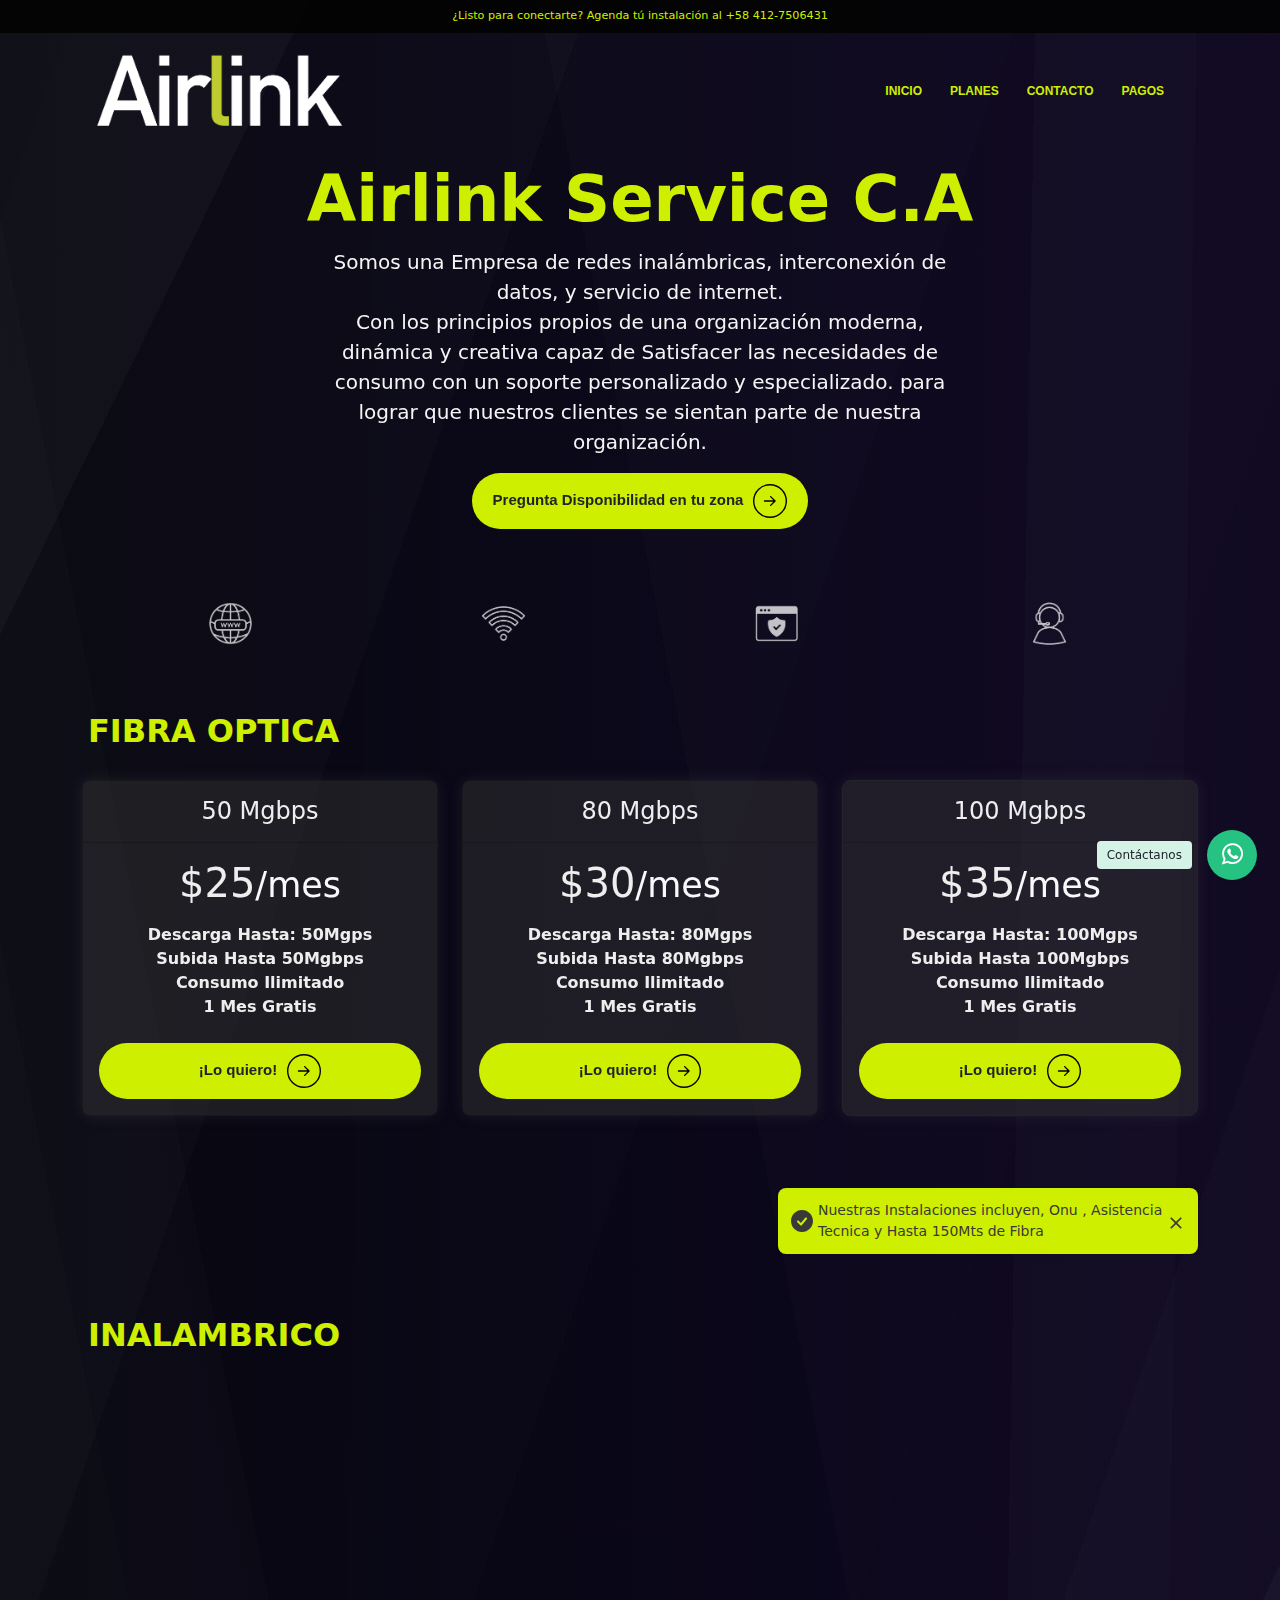
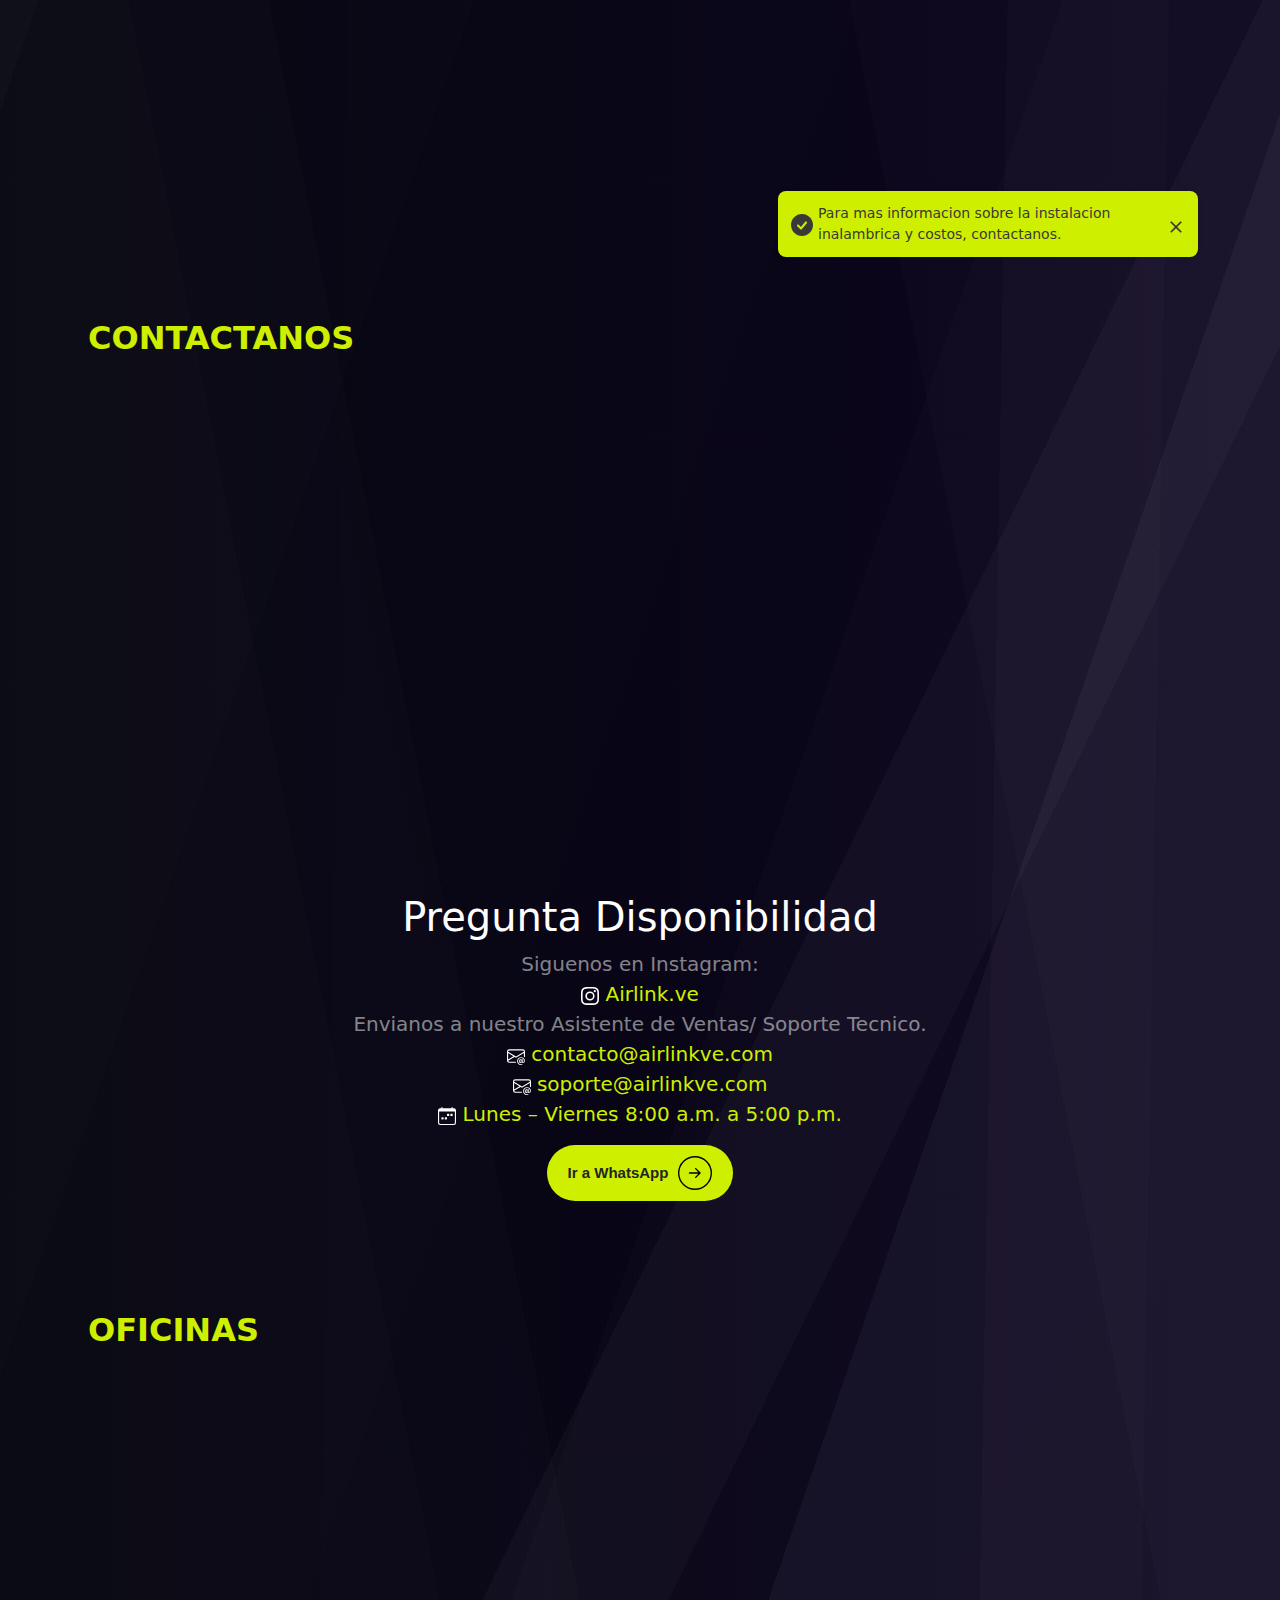
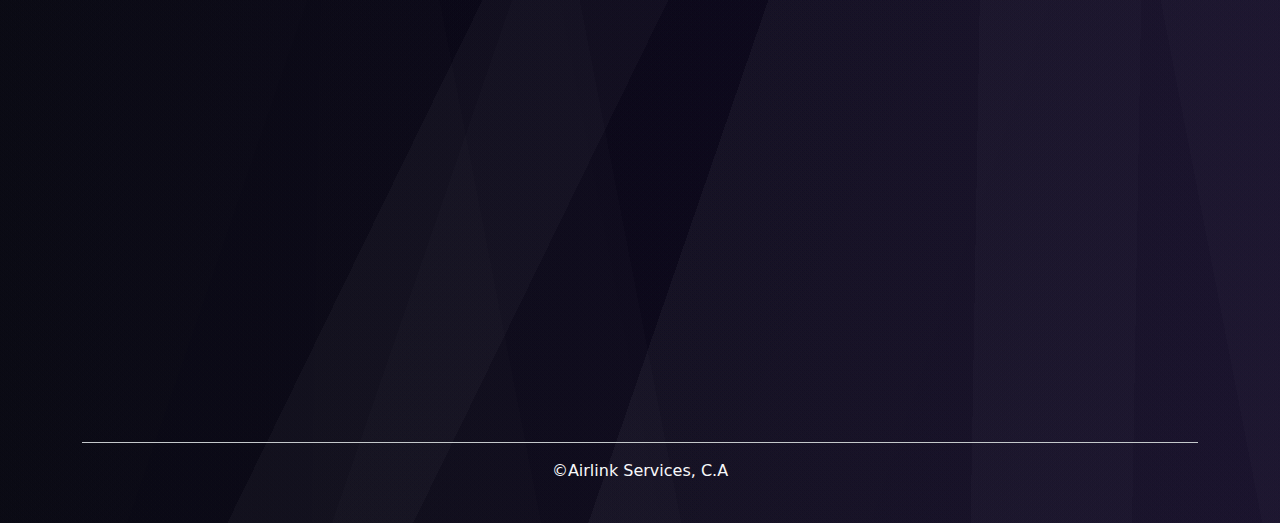
<file: index.html>
<!DOCTYPE html>
<html lang="en">

<head>
    <meta charset="UTF-8">
    <meta name="viewport" content="width=device-width, initial-scale=1.0">
    <meta name="description" content="Fibra Optica Internet Inalambrico">
    <title>Airlink</title>
    <!--BOOTSTRAP-->
    <link href="https://cdn.jsdelivr.net/npm/bootstrap@5.3.3/dist/css/bootstrap.min.css" rel="stylesheet"
        integrity="sha384-QWTKZyjpPEjISv5WaRU9OFeRpok6YctnYmDr5pNlyT2bRjXh0JMhjY6hW+ALEwIH" crossorigin="anonymous">
    <!--CSS-->
    <link rel="stylesheet" href="css/estilo.css">
    <!-- Style of the plugin -->
    <link rel="stylesheet" href="plugin/components/Font Awesome/css/font-awesome.min.css">
    <link rel="stylesheet" href="plugin/whatsapp-chat-support.css">
    <!--AOS-->
    <link href="https://unpkg.com/aos@2.3.1/dist/aos.css" rel="stylesheet">
    <!--Favicon-->
    <link rel="shortcut icon" href="img/286119413_617863543008624_6430083096178068679_n.jpg" type="image/x-icon">

</head>

<body>
    <!--Nav-->
    <nav>
        <div class=" divNav  mb-3   ">
            <span class="navbar-text textoNav mx-auto ">
                ¿Listo para conectarte? Agenda tú instalación al +58 412-7506431
            </span>

        </div>
    </nav>
    <div class="container  ">
        <div class=" bg-transparent  mx-auto ">
            <div class="  d-flex flex-column flex-md-row align-items-center pb-3 container bg-transparent ">
                <a href="#" class="d-flex align-items-center link-body-emphasis text-decoration-none ">
                    <img src="img/logo-a.png" alt="logotipo" class="logotipo ">

                </a>

                <nav class="d-inline-flex mt-2 mt-md-0 ms-md-auto   ">
                    <a class="me-3 py-2  text-decoration-none aNav  mx-auto " href="index.html"><button class="btnNav">
                            Inicio
                        </button></a>
                    <a class="me-3 py-2  text-decoration-none aNav  mx-auto " href="#planesF"><button class="btnNav">
                            Planes
                        </button></a>
                    <a class="me-3 py-2  text-decoration-none aNav  mx-auto " href="#contacto1"><button class="btnNav">
                            Contacto
                        </button></a>
                    <a class="me-3 py-2  text-decoration-none aNav  mx-auto " href="./pages/portalPagos.html"><button
                            class="btnNav">
                            Pagos
                        </button></a>

                </nav>

            </div>
        </div>
    </div>



    <!--Banner-->


    <div class="text-secondary px-4 py-1 text-center " data-aos="fade-right">
        <div class="py-3">
            <h1 class="display-5 fw-bold  lh-1 mb-3 tituloBanner text-center ">Airlink Service C.A </h1>
            <div class="col-lg-6 mx-auto">
                <p class="lead textoBanner">Somos una Empresa de redes inalámbricas, interconexión de datos,
                    y servicio de internet. <br>
                    Con los principios propios de una organización moderna, dinámica y creativa capaz de Satisfacer
                    las necesidades de consumo con un soporte personalizado y especializado. para lograr que
                    nuestros clientes se sientan parte de nuestra organización.</p>
                <div class="d-grid gap-2 d-sm-flex justify-content-sm-center">
                    <a href="https://wa.me/584127506431"><button
                            class="buttonCard w-100 btn btn-lg d-flex justify-content-center  ">
                            <span>Pregunta Disponibilidad en tu zona </span>
                            <svg width="34" height="34" viewBox="0 0 74 74" fill="none"
                                xmlns="http://www.w3.org/2000/svg">
                                <circle cx="37" cy="37" r="35.5" stroke="black" stroke-width="3"></circle>
                                <path
                                    d="M25 35.5C24.1716 35.5 23.5 36.1716 23.5 37C23.5 37.8284 24.1716 38.5 25 38.5V35.5ZM49.0607 38.0607C49.6464 37.4749 49.6464 36.5251 49.0607 35.9393L39.5147 26.3934C38.9289 25.8076 37.9792 25.8076 37.3934 26.3934C36.8076 26.9792 36.8076 27.9289 37.3934 28.5147L45.8787 37L37.3934 45.4853C36.8076 46.0711 36.8076 47.0208 37.3934 47.6066C37.9792 48.1924 38.9289 48.1924 39.5147 47.6066L49.0607 38.0607ZM25 38.5L48 38.5V35.5L25 35.5V38.5Z"
                                    fill="black"></path>
                            </svg>
                        </button> </a>
                </div>
            </div>
        </div>
    </div>



    <!--Main-->
    <div class=" container justify-content-center mt-5 mb-5 ">
        <div class="logo container opacity-75 mx-auto d-flex justify-content-center  ">
            <img class="logotipoF mx-auto  " src="img/ico/8.png" alt=" img flutee">
            <img class="logotipoF mx-auto " src="img/ico/9.png" alt=" img flutee">
            <img class="logotipoF mx-auto " src="img/ico/10.png" alt=" img flutee">
            <img class="logotipoF mx-auto " src="img/ico/11.png" alt=" img flutee">


        </div>
    </div>



    <!--Planes-->
    <div class="container d-flex justify-content-start  mt-5 mb-3 " id="planesF">
        <a class="me-3 py-2  text-decoration-none  " href="#"><button class="buttonPlanes">
                Fibra Optica
            </button></a>

    </div>

    <!--Planes Fibra -->

    <div class="container" data-aos="fade-up" data-aos-anchor-placement="top-bottom">
        <div class="row row-cols-1 row-cols-md-3 mb-3 text-center ">
            <div class="col">
                <div class="card mb-4 rounded-3  cardPlanes">
                    <div class="card-header py-3">
                        <h4 class="my-0 fw-normal">50 Mgbps </h4>
                    </div>
                    <div class="card-body">
                        <h1 class="card-title pricing-card-title">$25<small class="text-light fw-light">/mes</small>
                        </h1>
                        <ul class="list-unstyled mt-3 mb-4">
                            <li>Descarga Hasta: 50Mgps</li>
                            <li>Subida Hasta 50Mgbps</li>
                            <li>Consumo Ilimitado</li>
                            <li>1 Mes Gratis</li>
                        </ul>
                        <a href="https://wa.me/584127506431"><button
                                class="buttonCard w-100 btn btn-lg d-flex justify-content-center  ">
                                <span>¡Lo quiero! </span>
                                <svg width="34" height="34" viewBox="0 0 74 74" fill="none"
                                    xmlns="http://www.w3.org/2000/svg">
                                    <circle cx="37" cy="37" r="35.5" stroke="black" stroke-width="3"></circle>
                                    <path
                                        d="M25 35.5C24.1716 35.5 23.5 36.1716 23.5 37C23.5 37.8284 24.1716 38.5 25 38.5V35.5ZM49.0607 38.0607C49.6464 37.4749 49.6464 36.5251 49.0607 35.9393L39.5147 26.3934C38.9289 25.8076 37.9792 25.8076 37.3934 26.3934C36.8076 26.9792 36.8076 27.9289 37.3934 28.5147L45.8787 37L37.3934 45.4853C36.8076 46.0711 36.8076 47.0208 37.3934 47.6066C37.9792 48.1924 38.9289 48.1924 39.5147 47.6066L49.0607 38.0607ZM25 38.5L48 38.5V35.5L25 35.5V38.5Z"
                                        fill="black"></path>
                                </svg>
                            </button></a>
                    </div>
                </div>
            </div>
            <div class="col">
                <div class="card mb-4 rounded-3 cardPlanes">
                    <div class="card-header py-3">
                        <h4 class="my-0 fw-normal">80 Mgbps</h4>
                    </div>
                    <div class="card-body">
                        <h1 class="card-title pricing-card-title">$30<small class="text-light fw-light">/mes</small>
                        </h1>
                        <ul class="list-unstyled mt-3 mb-4">
                            <li>Descarga Hasta: 80Mgps</li>
                            <li>Subida Hasta 80Mgbps</li>
                            <li>Consumo Ilimitado</li>
                            <li>1 Mes Gratis</li>
                        </ul>
                        <a href="https://wa.me/584127506431"><button
                                class="buttonCard w-100 btn btn-lg d-flex justify-content-center  ">
                                <span>¡Lo quiero! </span>
                                <svg width="34" height="34" viewBox="0 0 74 74" fill="none"
                                    xmlns="http://www.w3.org/2000/svg">
                                    <circle cx="37" cy="37" r="35.5" stroke="black" stroke-width="3"></circle>
                                    <path
                                        d="M25 35.5C24.1716 35.5 23.5 36.1716 23.5 37C23.5 37.8284 24.1716 38.5 25 38.5V35.5ZM49.0607 38.0607C49.6464 37.4749 49.6464 36.5251 49.0607 35.9393L39.5147 26.3934C38.9289 25.8076 37.9792 25.8076 37.3934 26.3934C36.8076 26.9792 36.8076 27.9289 37.3934 28.5147L45.8787 37L37.3934 45.4853C36.8076 46.0711 36.8076 47.0208 37.3934 47.6066C37.9792 48.1924 38.9289 48.1924 39.5147 47.6066L49.0607 38.0607ZM25 38.5L48 38.5V35.5L25 35.5V38.5Z"
                                        fill="black"></path>
                                </svg>
                            </button></a>
                    </div>
                </div>
            </div>
            <div class="col">
                <div class="card mb-4 rounded-3 cardPlanes border-dark ">
                    <div class="card-header py-3   ">
                        <h4 class="my-0 fw-normal">100 Mgbps</h4>
                    </div>
                    <div class="card-body">
                        <h1 class="card-title pricing-card-title">$35<small class="text-light fw-light">/mes</small>
                        </h1>
                        <ul class="list-unstyled mt-3 mb-4">
                            <li>Descarga Hasta: 100Mgps</li>
                            <li>Subida Hasta 100Mgbps</li>
                            <li>Consumo Ilimitado</li>
                            <li>1 Mes Gratis</li>
                        </ul>
                        <a href="https://wa.me/584127506431"><button
                                class="buttonCard w-100 btn btn-lg d-flex justify-content-center  ">
                                <span>¡Lo quiero! </span>
                                <svg width="34" height="34" viewBox="0 0 74 74" fill="none"
                                    xmlns="http://www.w3.org/2000/svg">
                                    <circle cx="37" cy="37" r="35.5" stroke="black" stroke-width="3"></circle>
                                    <path
                                        d="M25 35.5C24.1716 35.5 23.5 36.1716 23.5 37C23.5 37.8284 24.1716 38.5 25 38.5V35.5ZM49.0607 38.0607C49.6464 37.4749 49.6464 36.5251 49.0607 35.9393L39.5147 26.3934C38.9289 25.8076 37.9792 25.8076 37.3934 26.3934C36.8076 26.9792 36.8076 27.9289 37.3934 28.5147L45.8787 37L37.3934 45.4853C36.8076 46.0711 36.8076 47.0208 37.3934 47.6066C37.9792 48.1924 38.9289 48.1924 39.5147 47.6066L49.0607 38.0607ZM25 38.5L48 38.5V35.5L25 35.5V38.5Z"
                                        fill="black"></path>
                                </svg>
                            </button></a>
                    </div>
                </div>
            </div>
        </div>

    </div>

    <div class=" container d-flex justify-content-end mt-5 mb-5">

        <div class="success" >
            <!-- data-aos="fade-left" -->
            <div class="success__icon">
                <svg xmlns="http://www.w3.org/2000/svg" width="24" viewBox="0 0 24 24" height="24" fill="none">
                    <path fill-rule="evenodd" fill="#393a37"
                        d="m12 1c-6.075 0-11 4.925-11 11s4.925 11 11 11 11-4.925 11-11-4.925-11-11-11zm4.768 9.14c.0878-.1004.1546-.21726.1966-.34383.0419-.12657.0581-.26026.0477-.39319-.0105-.13293-.0475-.26242-.1087-.38085-.0613-.11844-.1456-.22342-.2481-.30879-.1024-.08536-.2209-.14938-.3484-.18828s-.2616-.0519-.3942-.03823c-.1327.01366-.2612.05372-.3782.1178-.1169.06409-.2198.15091-.3027.25537l-4.3 5.159-2.225-2.226c-.1886-.1822-.4412-.283-.7034-.2807s-.51301.1075-.69842.2929-.29058.4362-.29285.6984c-.00228.2622.09851.5148.28067.7034l3 3c.0983.0982.2159.1748.3454.2251.1295.0502.2681.0729.4069.0665.1387-.0063.2747-.0414.3991-.1032.1244-.0617.2347-.1487.3236-.2554z"
                        clip-rule="evenodd"></path>
                </svg>
            </div>
            <div class="success__title">Nuestras Instalaciones incluyen, Onu , Asistencia Tecnica y Hasta 150Mts de
                Fibra </div>
            <div class="success__close"><svg xmlns="http://www.w3.org/2000/svg" width="20" viewBox="0 0 20 20"
                    height="20">
                    <path fill="#393a37"
                        d="m15.8333 5.34166-1.175-1.175-4.6583 4.65834-4.65833-4.65834-1.175 1.175 4.65833 4.65834-4.65833 4.6583 1.175 1.175 4.65833-4.6583 4.6583 4.6583 1.175-1.175-4.6583-4.6583z">
                    </path>
                </svg></div>
        </div>

    </div>

    <!--Planes-->
    <div class=" container d-flex justify-content-start mt-5 mb-3" id="planesI">
        <a class="me-3 py-2  text-decoration-none  " href="#"><button class="buttonPlanes">
                Inalambrico
            </button></a>
    </div>

    <!--Planes inalambrico -->

    <div class="container" data-aos="fade-up" data-aos-anchor-placement="top-bottom">
        <div class="row row-cols-1 row-cols-md-3 mb-3 text-center ">
            <div class="col">
                <div class="card mb-4 rounded-3  cardPlanes">
                    <div class="card-header py-3">
                        <h4 class="my-0 fw-normal">5 Mgbps </h4>
                    </div>
                    <div class="card-body">
                        <h1 class="card-title pricing-card-title">$20<small class="text-light fw-light">/mes</small>
                        </h1>
                        <ul class="list-unstyled mt-3 mb-4">
                            <li>Descarga Hasta: 5Mgps</li>
                            <li>Subida Hasta 5Mgbps</li>
                            <li>Consumo Ilimitado</li>
                            <li>Antena Ubiquiti Litebeam AC</li>
                        </ul>
                        <a href="https://wa.me/584127506431"><button
                                class="buttonCard w-100 btn btn-lg d-flex justify-content-center  ">
                                <span>¡Lo quiero! </span>
                                <svg width="34" height="34" viewBox="0 0 74 74" fill="none"
                                    xmlns="http://www.w3.org/2000/svg">
                                    <circle cx="37" cy="37" r="35.5" stroke="black" stroke-width="3"></circle>
                                    <path
                                        d="M25 35.5C24.1716 35.5 23.5 36.1716 23.5 37C23.5 37.8284 24.1716 38.5 25 38.5V35.5ZM49.0607 38.0607C49.6464 37.4749 49.6464 36.5251 49.0607 35.9393L39.5147 26.3934C38.9289 25.8076 37.9792 25.8076 37.3934 26.3934C36.8076 26.9792 36.8076 27.9289 37.3934 28.5147L45.8787 37L37.3934 45.4853C36.8076 46.0711 36.8076 47.0208 37.3934 47.6066C37.9792 48.1924 38.9289 48.1924 39.5147 47.6066L49.0607 38.0607ZM25 38.5L48 38.5V35.5L25 35.5V38.5Z"
                                        fill="black"></path>
                                </svg>
                            </button></a>
                    </div>
                </div>
            </div>
            <div class="col">
                <div class="card mb-4 rounded-3 cardPlanes">
                    <div class="card-header py-3">
                        <h4 class="my-0 fw-normal">7 Mgbps</h4>
                    </div>
                    <div class="card-body">
                        <h1 class="card-title pricing-card-title">$25<small class="text-light fw-light">/mes</small>
                        </h1>
                        <ul class="list-unstyled mt-3 mb-4">
                            <li>Descarga Hasta: 7Mgps</li>
                            <li>Subida Hasta 7Mgbps</li>
                            <li>Consumo Ilimitado</li>
                            <li>Antena Ubiquiti Litebeam AC</li>
                        </ul>
                        <a href="https://wa.me/584127506431"><button
                                class="buttonCard w-100 btn btn-lg d-flex justify-content-center  ">
                                <span>¡Lo quiero! </span>
                                <svg width="34" height="34" viewBox="0 0 74 74" fill="none"
                                    xmlns="http://www.w3.org/2000/svg">
                                    <circle cx="37" cy="37" r="35.5" stroke="black" stroke-width="3"></circle>
                                    <path
                                        d="M25 35.5C24.1716 35.5 23.5 36.1716 23.5 37C23.5 37.8284 24.1716 38.5 25 38.5V35.5ZM49.0607 38.0607C49.6464 37.4749 49.6464 36.5251 49.0607 35.9393L39.5147 26.3934C38.9289 25.8076 37.9792 25.8076 37.3934 26.3934C36.8076 26.9792 36.8076 27.9289 37.3934 28.5147L45.8787 37L37.3934 45.4853C36.8076 46.0711 36.8076 47.0208 37.3934 47.6066C37.9792 48.1924 38.9289 48.1924 39.5147 47.6066L49.0607 38.0607ZM25 38.5L48 38.5V35.5L25 35.5V38.5Z"
                                        fill="black"></path>
                                </svg>
                            </button></a>
                    </div>
                </div>
            </div>
            <div class="col">
                <div class="card mb-4 rounded-3 cardPlanes border-dark ">
                    <div class="card-header py-3    ">
                        <h4 class="my-0 fw-normal">10 Mgbps</h4>
                    </div>
                    <div class="card-body">
                        <h1 class="card-title pricing-card-title">$35<small class="text-light fw-light">/mes</small>
                        </h1>
                        <ul class="list-unstyled mt-3 mb-4">
                            <li>Descarga Hasta: 10Mgps</li>
                            <li>Subida Hasta 10Mgbps</li>
                            <li>Consumo Ilimitado</li>
                            <li>Antena Ubiquiti Litebeam AC</li>
                        </ul>
                        <a href="https://wa.me/584127506431"><button
                                class="buttonCard w-100 btn btn-lg d-flex justify-content-center  ">
                                <span>¡Lo quiero! </span>
                                <svg width="34" height="34" viewBox="0 0 74 74" fill="none"
                                    xmlns="http://www.w3.org/2000/svg">
                                    <circle cx="37" cy="37" r="35.5" stroke="black" stroke-width="3"></circle>
                                    <path
                                        d="M25 35.5C24.1716 35.5 23.5 36.1716 23.5 37C23.5 37.8284 24.1716 38.5 25 38.5V35.5ZM49.0607 38.0607C49.6464 37.4749 49.6464 36.5251 49.0607 35.9393L39.5147 26.3934C38.9289 25.8076 37.9792 25.8076 37.3934 26.3934C36.8076 26.9792 36.8076 27.9289 37.3934 28.5147L45.8787 37L37.3934 45.4853C36.8076 46.0711 36.8076 47.0208 37.3934 47.6066C37.9792 48.1924 38.9289 48.1924 39.5147 47.6066L49.0607 38.0607ZM25 38.5L48 38.5V35.5L25 35.5V38.5Z"
                                        fill="black"></path>
                                </svg>
                            </button></a>
                    </div>
                </div>
            </div>
        </div>

    </div>

    <!--Informacion -->
    <div class=" container d-flex justify-content-end mt-5 mb-5">
        <div class="success" > 
            <!-- data-aos="fade-left" -->
            <div class="success__icon">
                <svg xmlns="http://www.w3.org/2000/svg" width="24" viewBox="0 0 24 24" height="24" fill="none">
                    <path fill-rule="evenodd" fill="#393a37"
                        d="m12 1c-6.075 0-11 4.925-11 11s4.925 11 11 11 11-4.925 11-11-4.925-11-11-11zm4.768 9.14c.0878-.1004.1546-.21726.1966-.34383.0419-.12657.0581-.26026.0477-.39319-.0105-.13293-.0475-.26242-.1087-.38085-.0613-.11844-.1456-.22342-.2481-.30879-.1024-.08536-.2209-.14938-.3484-.18828s-.2616-.0519-.3942-.03823c-.1327.01366-.2612.05372-.3782.1178-.1169.06409-.2198.15091-.3027.25537l-4.3 5.159-2.225-2.226c-.1886-.1822-.4412-.283-.7034-.2807s-.51301.1075-.69842.2929-.29058.4362-.29285.6984c-.00228.2622.09851.5148.28067.7034l3 3c.0983.0982.2159.1748.3454.2251.1295.0502.2681.0729.4069.0665.1387-.0063.2747-.0414.3991-.1032.1244-.0617.2347-.1487.3236-.2554z"
                        clip-rule="evenodd"></path>
                </svg>
            </div>
            <div class="success__title">Para mas informacion sobre la instalacion inalambrica y costos, contactanos.
            </div>
            <div class="success__close"><svg xmlns="http://www.w3.org/2000/svg" width="20" viewBox="0 0 20 20"
                    height="20">
                    <path fill="#393a37"
                        d="m15.8333 5.34166-1.175-1.175-4.6583 4.65834-4.65833-4.65834-1.175 1.175 4.65833 4.65834-4.65833 4.6583 1.175 1.175 4.65833-4.6583 4.6583 4.6583 1.175-1.175-4.6583-4.6583z">
                    </path>
                </svg></div>
        </div>

    </div>

    <!-- Contacto-->
    <div class="container d-flex justify-content-start  mt-5 mb-3" id="contacto1">
        <a class="me-3 py-2  text-decoration-none  " href="#"><button class="buttonPlanes">
                Contactanos
            </button></a>
    </div>

    <div class="my-5 ">
        <div class=" text-center bg-body-dark rounded-3 ">
            <img src="img/Diseño sin título (22).png" alt="Contacto" class="container-fluid mx-auto iphoneContact"
                data-aos="flip-left">
            <h1 class="text-white mt-5">Pregunta Disponibilidad</h1>
            <p class="col-lg-8 mx-auto fs-5 text-white-50 ">
                Siguenos en Instagram: <br> <em> <a class="textIg"
                        href="https://www.instagram.com/airlink.ve/?fbclid=IwAR01VrWkabzI-27KF6-1I7_ofEx8kK4BQf2yMdeEwH6U9a6UYntyiYRU1xs"><svg
                            viewBox="0 0 16 16" class="bi bi-instagram" fill="currentColor" height="18" width="18"
                            xmlns="http://www.w3.org/2000/svg" style="color: white">
                            <path fill="white"
                                d="M8 0C5.829 0 5.556.01 4.703.048 3.85.088 3.269.222 2.76.42a3.917 3.917 0 0 0-1.417.923A3.927 3.927 0 0 0 .42 2.76C.222 3.268.087 3.85.048 4.7.01 5.555 0 5.827 0 8.001c0 2.172.01 2.444.048 3.297.04.852.174 1.433.372 1.942.205.526.478.972.923 1.417.444.445.89.719 1.416.923.51.198 1.09.333 1.942.372C5.555 15.99 5.827 16 8 16s2.444-.01 3.298-.048c.851-.04 1.434-.174 1.943-.372a3.916 3.916 0 0 0 1.416-.923c.445-.445.718-.891.923-1.417.197-.509.332-1.09.372-1.942C15.99 10.445 16 10.173 16 8s-.01-2.445-.048-3.299c-.04-.851-.175-1.433-.372-1.941a3.926 3.926 0 0 0-.923-1.417A3.911 3.911 0 0 0 13.24.42c-.51-.198-1.092-.333-1.943-.372C10.443.01 10.172 0 7.998 0h.003zm-.717 1.442h.718c2.136 0 2.389.007 3.232.046.78.035 1.204.166 1.486.275.373.145.64.319.92.599.28.28.453.546.598.92.11.281.24.705.275 1.485.039.843.047 1.096.047 3.231s-.008 2.389-.047 3.232c-.035.78-.166 1.203-.275 1.485a2.47 2.47 0 0 1-.599.919c-.28.28-.546.453-.92.598-.28.11-.704.24-1.485.276-.843.038-1.096.047-3.232.047s-2.39-.009-3.233-.047c-.78-.036-1.203-.166-1.485-.276a2.478 2.478 0 0 1-.92-.598 2.48 2.48 0 0 1-.6-.92c-.109-.281-.24-.705-.275-1.485-.038-.843-.046-1.096-.046-3.233 0-2.136.008-2.388.046-3.231.036-.78.166-1.204.276-1.486.145-.373.319-.64.599-.92.28-.28.546-.453.92-.598.282-.11.705-.24 1.485-.276.738-.034 1.024-.044 2.515-.045v.002zm4.988 1.328a.96.96 0 1 0 0 1.92.96.96 0 0 0 0-1.92zm-4.27 1.122a4.109 4.109 0 1 0 0 8.217 4.109 4.109 0 0 0 0-8.217zm0 1.441a2.667 2.667 0 1 1 0 5.334 2.667 2.667 0 0 1 0-5.334z">
                            </path>
                        </svg> Airlink.ve </a> </em> <br>
                Envianos a nuestro Asistente de Ventas/ Soporte Tecnico. <br> <svg xmlns="http://www.w3.org/2000/svg"
                    width="18" height="18" fill="currentColor" style="color: white" class="bi bi-envelope-at"
                    viewBox="0 0 16 16">
                    <path
                        d="M2 2a2 2 0 0 0-2 2v8.01A2 2 0 0 0 2 14h5.5a.5.5 0 0 0 0-1H2a1 1 0 0 1-.966-.741l5.64-3.471L8 9.583l7-4.2V8.5a.5.5 0 0 0 1 0V4a2 2 0 0 0-2-2zm3.708 6.208L1 11.105V5.383zM1 4.217V4a1 1 0 0 1 1-1h12a1 1 0 0 1 1 1v.217l-7 4.2z" />
                    <path
                        d="M14.247 14.269c1.01 0 1.587-.857 1.587-2.025v-.21C15.834 10.43 14.64 9 12.52 9h-.035C10.42 9 9 10.36 9 12.432v.214C9 14.82 10.438 16 12.358 16h.044c.594 0 1.018-.074 1.237-.175v-.73c-.245.11-.673.18-1.18.18h-.044c-1.334 0-2.571-.788-2.571-2.655v-.157c0-1.657 1.058-2.724 2.64-2.724h.04c1.535 0 2.484 1.05 2.484 2.326v.118c0 .975-.324 1.39-.639 1.39-.232 0-.41-.148-.41-.42v-2.19h-.906v.569h-.03c-.084-.298-.368-.63-.954-.63-.778 0-1.259.555-1.259 1.4v.528c0 .892.49 1.434 1.26 1.434.471 0 .896-.227 1.014-.643h.043c.118.42.617.648 1.12.648m-2.453-1.588v-.227c0-.546.227-.791.573-.791.297 0 .572.192.572.708v.367c0 .573-.253.744-.564.744-.354 0-.581-.215-.581-.8Z" />
                </svg> <a class="textIg" href="mailto:contacto@airlinkve.com?Subject=Interesado%20en%20saber%20mas%20sobre%20los%20planes%20y%20la%20disponibilidad%20en%20mi%20zona">
                    contacto@airlinkve.com</a> <br> <svg xmlns="http://www.w3.org/2000/svg"
                    width="18" height="18" fill="currentColor" style="color: white" class="bi bi-envelope-at"
                    viewBox="0 0 16 16">
                    <path
                        d="M2 2a2 2 0 0 0-2 2v8.01A2 2 0 0 0 2 14h5.5a.5.5 0 0 0 0-1H2a1 1 0 0 1-.966-.741l5.64-3.471L8 9.583l7-4.2V8.5a.5.5 0 0 0 1 0V4a2 2 0 0 0-2-2zm3.708 6.208L1 11.105V5.383zM1 4.217V4a1 1 0 0 1 1-1h12a1 1 0 0 1 1 1v.217l-7 4.2z" />
                    <path
                        d="M14.247 14.269c1.01 0 1.587-.857 1.587-2.025v-.21C15.834 10.43 14.64 9 12.52 9h-.035C10.42 9 9 10.36 9 12.432v.214C9 14.82 10.438 16 12.358 16h.044c.594 0 1.018-.074 1.237-.175v-.73c-.245.11-.673.18-1.18.18h-.044c-1.334 0-2.571-.788-2.571-2.655v-.157c0-1.657 1.058-2.724 2.64-2.724h.04c1.535 0 2.484 1.05 2.484 2.326v.118c0 .975-.324 1.39-.639 1.39-.232 0-.41-.148-.41-.42v-2.19h-.906v.569h-.03c-.084-.298-.368-.63-.954-.63-.778 0-1.259.555-1.259 1.4v.528c0 .892.49 1.434 1.26 1.434.471 0 .896-.227 1.014-.643h.043c.118.42.617.648 1.12.648m-2.453-1.588v-.227c0-.546.227-.791.573-.791.297 0 .572.192.572.708v.367c0 .573-.253.744-.564.744-.354 0-.581-.215-.581-.8Z" />
                </svg> <a class="textIg" href="mailto:soporte@airlinkve.com?Subject=Buenas%20quisiera%20hacer%20un%20reporte">
                    soporte@airlinkve.com</a> <br> <svg xmlns="http://www.w3.org/2000/svg" width="18" height="18"
                    fill="currentColor" style="color: white"  class="bi bi-calendar-week" viewBox="0 0 16 16">
                    <path
                        d="M11 6.5a.5.5 0 0 1 .5-.5h1a.5.5 0 0 1 .5.5v1a.5.5 0 0 1-.5.5h-1a.5.5 0 0 1-.5-.5zm-3 0a.5.5 0 0 1 .5-.5h1a.5.5 0 0 1 .5.5v1a.5.5 0 0 1-.5.5h-1a.5.5 0 0 1-.5-.5zm-5 3a.5.5 0 0 1 .5-.5h1a.5.5 0 0 1 .5.5v1a.5.5 0 0 1-.5.5h-1a.5.5 0 0 1-.5-.5zm3 0a.5.5 0 0 1 .5-.5h1a.5.5 0 0 1 .5.5v1a.5.5 0 0 1-.5.5h-1a.5.5 0 0 1-.5-.5z" />
                    <path
                        d="M3.5 0a.5.5 0 0 1 .5.5V1h8V.5a.5.5 0 0 1 1 0V1h1a2 2 0 0 1 2 2v11a2 2 0 0 1-2 2H2a2 2 0 0 1-2-2V3a2 2 0 0 1 2-2h1V.5a.5.5 0 0 1 .5-.5M1 4v10a1 1 0 0 0 1 1h12a1 1 0 0 0 1-1V4z" /> 
                </svg>
                <a class="textIg" href="#"> Lunes – Viernes 8:00 a.m. a 5:00 p.m. </a>
            </p>
            <div class="d-inline-flex gap-2 mb-5">
                <a href="https://wa.me/584127506431"><button
                        class="buttonCard w-100 btn btn-lg d-flex justify-content-center  ">
                        <span>Ir a WhatsApp </span>
                        <svg width="34" height="34" viewBox="0 0 74 74" fill="none" xmlns="http://www.w3.org/2000/svg">
                            <circle cx="37" cy="37" r="35.5" stroke="black" stroke-width="3"></circle>
                            <path
                                d="M25 35.5C24.1716 35.5 23.5 36.1716 23.5 37C23.5 37.8284 24.1716 38.5 25 38.5V35.5ZM49.0607 38.0607C49.6464 37.4749 49.6464 36.5251 49.0607 35.9393L39.5147 26.3934C38.9289 25.8076 37.9792 25.8076 37.3934 26.3934C36.8076 26.9792 36.8076 27.9289 37.3934 28.5147L45.8787 37L37.3934 45.4853C36.8076 46.0711 36.8076 47.0208 37.3934 47.6066C37.9792 48.1924 38.9289 48.1924 39.5147 47.6066L49.0607 38.0607ZM25 38.5L48 38.5V35.5L25 35.5V38.5Z"
                                fill="black"></path>
                        </svg>
                    </button></a>
            </div>
        </div>
    </div>



    <!-- Ubicacion -->
    <div class=" container d-flex justify-content-star mt-5 mb-3">
        <a class="me-3 py-2  text-decoration-none  " href="#"><button class="buttonPlanes">
                Oficinas
            </button></a>
    </div>
    <div class="container mb-5">
        <div class="ratio ratio-16x9 container ">
            <iframe
                src="https://www.google.com/maps/embed?pb=!1m14!1m8!1m3!1d15748.932147773854!2d-70.6109141!3d9.3126082!3m2!1i1024!2i768!4f13.1!3m3!1m2!1s0x8e6329262e116737%3A0x8024779f4d911190!2sAIRLINK%20SERVICE%20C.A!5e0!3m2!1ses!2sve!4v1710284292587!5m2!1ses!2sve"
                width="600" height="450" style="border:0;" allowfullscreen="" loading="lazy"
                referrerpolicy="no-referrer-when-downgrade"></iframe>
        </div>
    </div>

    <!--Footer-->
    <div class="container">
        <footer
            class="d-flex flex-wrap justify-content-between align-items-center py-3 my-4 border-top border-secondary-subtle ">
            <div class="d-flex align-items-center mx-auto">
                <span class="mb-3 mb-md-0 text-light">&copy;Airlink Services, C.A</span>
            </div>
        </footer>
    </div>


    <!--AOS-->
    <script src="https://unpkg.com/aos@2.3.1/dist/aos.js"></script>
    <script>
        AOS.init();
    </script>




    <!-- WHATSAPP CONTACTANOS -->
    <!-- Button Whatsapp Structure -->
    <div class="whatsapp_chat_support wcs_fixed_right" id="button-w">
        <div class="wcs_button_label">
            Contáctanos
        </div>
        <div class="wcs_button wcs_button_circle">
            <span class="fa fa-whatsapp"></span>
        </div>

        <div class="wcs_popup">
            <div class="wcs_popup_close">
                <span class="fa fa-close"></span>
            </div>
            <div class="wcs_popup_header">
                <span class="fa fa-whatsapp"></span>
                <strong>Servicio al cliente</strong>

                <div class="wcs_popup_header_description">¿Necesidad Informacion? Envianos a nuestro Whatsapp</div>

            </div>
            <div class="wcs_popup_input" data-number="584127506431"
                data-availability='{ "monday":"07:00-22:30", "tuesday":"07:00-22:30", "wednesday":"07:30-22:30", "thursday":"07:00-22:30", "friday":"07:00-22:30", "saturday":"09:00-18:30", "sunday":"09:00-22:30" }'>
                <input type="text" placeholder="En que podemos Ayudarte?" />
                <i class="fa fa-play"></i>
            </div>
            <div class="wcs_popup_avatar">
                <img src="img/286119413_617863543008624_6430083096178068679_n.jpg" alt="Logotipo">
            </div>
        </div>
    </div>



    <!-- jQuery 1.8+ -->
    <script src="plugin/components/jQuery/jquery-1.11.3.min.js"></script>
    <!-- Plugin JS file -->
    <script src="plugin/components/moment/moment.min.js"></script>
    <script src="plugin/components/moment/moment-timezone-with-data.min.js"></script> <!-- spanish language (es) -->
    <script src="plugin/whatsapp-chat-support.js"></script>
    <script>
        $('#button-w').whatsappChatSupport({
            defaultMsg: ' Hola! mi nombre es:',
        });
    </script>






    <!--BOOTSTRAP-->
    <script src="https://cdn.jsdelivr.net/npm/bootstrap@5.3.3/dist/js/bootstrap.bundle.min.js"
        integrity="sha384-YvpcrYf0tY3lHB60NNkmXc5s9fDVZLESaAA55NDzOxhy9GkcIdslK1eN7N6jIeHz"
        crossorigin="anonymous"></script>

</body>

</html>
</file>
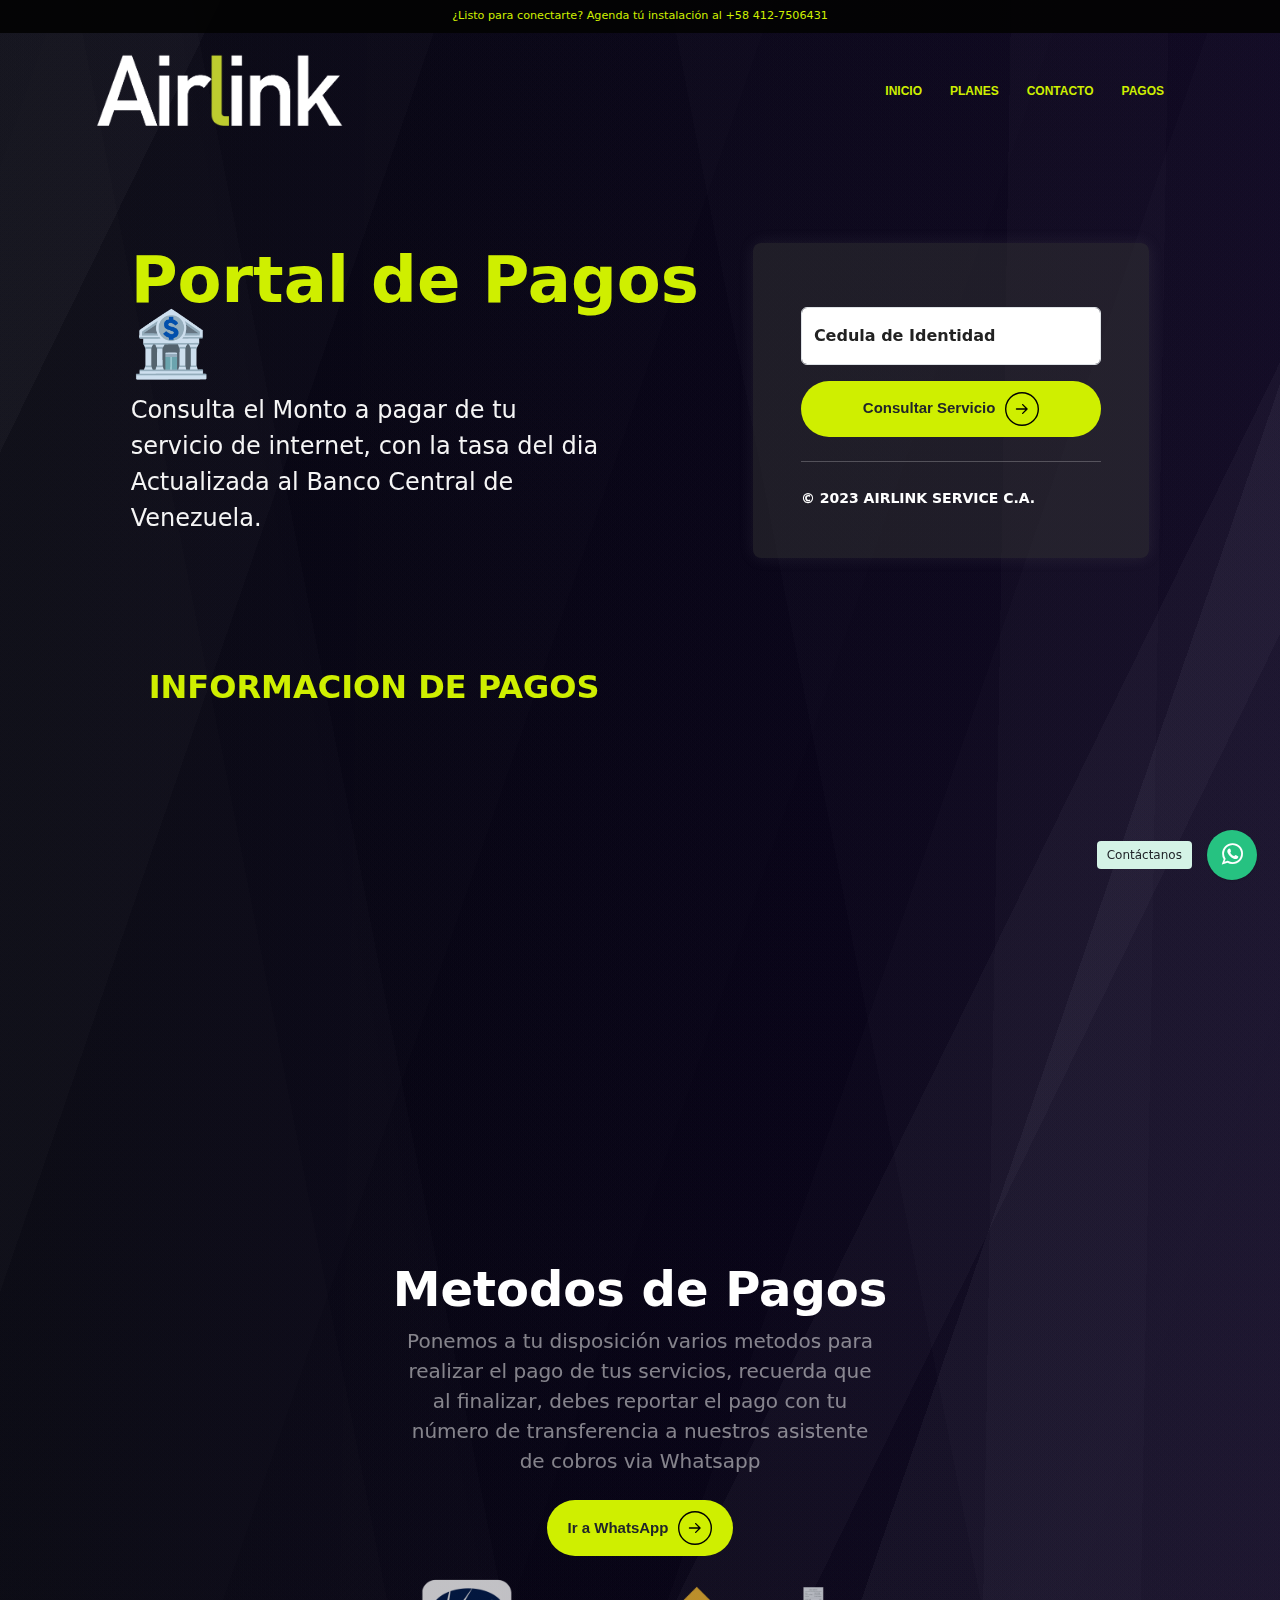
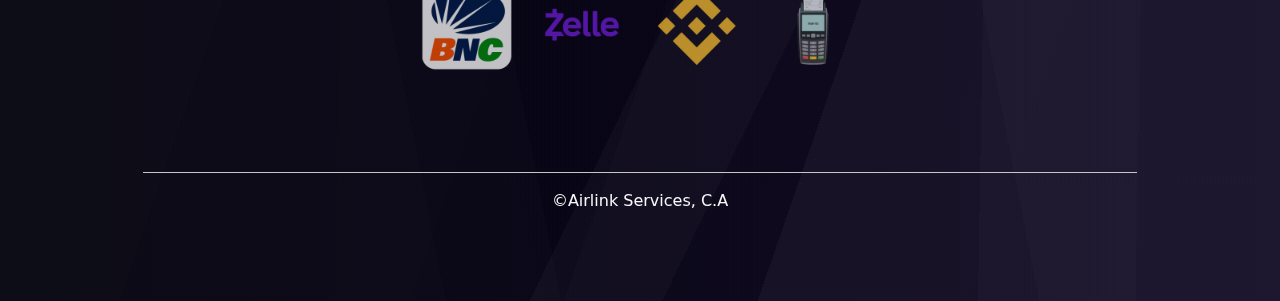
<file: pages/portalPagos.html>
<!DOCTYPE html>
<html lang="en">

<head>
    <meta charset="UTF-8">
    <meta name="viewport" content="width=device-width, initial-scale=1.0">
    <meta name="description" content="usuario pagos airlink.ve">
    <title>Portal de Pago</title>
    <!--BOOTSTRAP-->
    <link href="https://cdn.jsdelivr.net/npm/bootstrap@5.3.3/dist/css/bootstrap.min.css" rel="stylesheet"
        integrity="sha384-QWTKZyjpPEjISv5WaRU9OFeRpok6YctnYmDr5pNlyT2bRjXh0JMhjY6hW+ALEwIH" crossorigin="anonymous">
    <!--CSS-->
    <link rel="stylesheet" href="../css/estiloportal.css">
    <!-- Style of the plugin -->
    <link rel="stylesheet" href="../plugin/components/Font Awesome/css/font-awesome.min.css">
    <link rel="stylesheet" href="../plugin/whatsapp-chat-support.css">
    <!--AOS-->
    <link href="https://unpkg.com/aos@2.3.1/dist/aos.css" rel="stylesheet">
    <!--Favicon-->
    <link rel="shortcut icon" href="../img/286119413_617863543008624_6430083096178068679_n.jpg" type="image/x-icon">
</head>

<body>

    <!--Nav-->
    <nav>
        <div class=" divNav  mb-3   ">
            <span class="navbar-text textoNav mx-auto ">
                ¿Listo para conectarte? Agenda tú instalación al +58 412-7506431
            </span>

        </div>
    </nav>
    <div class="container  ">
        <div class=" bg-transparent  mx-auto ">
            <div class="  d-flex flex-column flex-md-row align-items-center pb-3 container bg-transparent ">
                <a href="#" class="d-flex align-items-center link-body-emphasis text-decoration-none ">
                    <img src="../img/logo-a.png" alt="logotipo" class="logotipo ">

                </a>

                <nav class="d-inline-flex mt-2 mt-md-0 ms-md-auto   ">
                    <a class="me-3 py-2  text-decoration-none aNav  mx-auto " href="../index.html"><button
                            class="btnNav">
                            Inicio
                        </button></a>
                    <a class="me-3 py-2  text-decoration-none aNav  mx-auto " href="../index.html"><button
                            class="btnNav">
                            Planes
                        </button></a>
                    <a class="me-3 py-2  text-decoration-none aNav  mx-auto " href="../index.html"><button
                            class="btnNav">
                            Contacto
                        </button></a>
                    <a class="me-3 py-2  text-decoration-none aNav  mx-auto " href="portalPagos.html"><button
                            class="btnNav">
                            Pagos
                        </button></a>

                </nav>

            </div>
        </div>
    </div>

    <!--Formulario-->
    <div class="container col-xl-10 col-xxl-8 px-4 py-5" data-aos="fade-right">
        <div class="row align-items-center g-lg-5 py-5">
            <div class="col-lg-7 text-center text-lg-start">
                <h1 class="display-4 fw-bold lh-1 tituloBanner mb-3  "> Portal de Pagos 🏦 </h1>
                <p class="col-lg-10 fs-4 textoBanner ">Consulta el Monto a pagar de tu servicio de internet, con la tasa
                    del dia Actualizada al Banco Central de Venezuela.</p>
            </div>
            <div class="col-md-10 mx-auto col-lg-5">
                <form class="p-4 p-md-5  rounded-3  FormularioPago ">
                    <div class="form-floating mb-3">
                    </div>
                    <div class="form-floating mb-3">
                        <input type="number" class="form-control" id="floatingPassword" placeholder="Password">
                        <label for="floatingPassword">Cedula de Identidad</label>
                    </div>
                    <div class="checkbox mb-3">

                    </div>
                    <button class="buttonCard w-100 btn btn-lg d-flex justify-content-center  ">
                        <span>Consultar Servicio</span>
                        <svg width="34" height="34" viewBox="0 0 74 74" fill="none" xmlns="http://www.w3.org/2000/svg">
                            <circle cx="37" cy="37" r="35.5" stroke="black" stroke-width="3"></circle>
                            <path
                                d="M25 35.5C24.1716 35.5 23.5 36.1716 23.5 37C23.5 37.8284 24.1716 38.5 25 38.5V35.5ZM49.0607 38.0607C49.6464 37.4749 49.6464 36.5251 49.0607 35.9393L39.5147 26.3934C38.9289 25.8076 37.9792 25.8076 37.3934 26.3934C36.8076 26.9792 36.8076 27.9289 37.3934 28.5147L45.8787 37L37.3934 45.4853C36.8076 46.0711 36.8076 47.0208 37.3934 47.6066C37.9792 48.1924 38.9289 48.1924 39.5147 47.6066L49.0607 38.0607ZM25 38.5L48 38.5V35.5L25 35.5V38.5Z"
                                fill="black"></path>
                        </svg>
                    </button>
                    <hr class="my-4">
                    <small class="text-white">© 2023 AIRLINK SERVICE C.A.</small>
                </form>
            </div>
        </div>

        <!--Informacion -->

        <!--Planes-->
        <div class=" container d-flex justify-content-start mt-5 ">
            <a class="me-3 py-2  text-decoration-none  " href="#"><button class="buttonPlanes">
                    Informacion de Pagos
                </button></a>
        </div>



        <div class="px-4 py-5 my-5 text-center mb-5">
            <img class="d-block mx-auto mb-4 iphonePago" src="../img/Diseño sin título (27).png" alt="" width="300"
                data-aos="flip-left">
            <h1 class="display-5 fw-bold text-white">Metodos de Pagos</h1>
            <div class="col-lg-6 mx-auto">
                <p class="lead mb-4 text-white-50  ">Ponemos a tu disposición varios metodos para realizar el pago de
                    tus servicios, recuerda que al finalizar, debes reportar el pago con tu número de transferencia a
                    nuestros asistente de cobros via Whatsapp </p>
                <div class="d-grid gap-2 d-sm-flex justify-content-sm-center">

                    <a href="https://wa.me/584127506431">
                        <button class="buttonCard w-100 btn btn-lg d-flex justify-content-center  ">
                            <span>Ir a WhatsApp </span>
                            <svg width="34" height="34" viewBox="0 0 74 74" fill="none"
                                xmlns="http://www.w3.org/2000/svg">
                                <circle cx="37" cy="37" r="35.5" stroke="black" stroke-width="3"></circle>
                                <path
                                    d="M25 35.5C24.1716 35.5 23.5 36.1716 23.5 37C23.5 37.8284 24.1716 38.5 25 38.5V35.5ZM49.0607 38.0607C49.6464 37.4749 49.6464 36.5251 49.0607 35.9393L39.5147 26.3934C38.9289 25.8076 37.9792 25.8076 37.3934 26.3934C36.8076 26.9792 36.8076 27.9289 37.3934 28.5147L45.8787 37L37.3934 45.4853C36.8076 46.0711 36.8076 47.0208 37.3934 47.6066C37.9792 48.1924 38.9289 48.1924 39.5147 47.6066L49.0607 38.0607ZM25 38.5L48 38.5V35.5L25 35.5V38.5Z"
                                    fill="black"></path>
                            </svg>
                        </button>
                    </a>
                </div>
                <div class="d-flex justify-content-center container  opacity-75 ">
                    <img class="logoPago mx-auto" src="../img/pagos/2.png" alt="bnc" ><img class="logoPago mx-auto"
                        src="../img/pagos/3.png" alt="binance"><img class="logoPago mx-auto" src="../img/pagos/4.png"
                        alt="zelle"><img class="logoPago mx-auto" src="../img/pagos/5.png" alt="punto de venta ">

                </div>
            </div>
        </div>

        <!--Footer-->
        <div class="container mt-5">
            <footer
                class="d-flex flex-wrap justify-content-between align-items-center py-3 my-4 border-top border-secondary-subtle  ">
                <div class="d-flex align-items-center mx-auto">


                    <span class="mb-3 mb-md-0 text-light">&copy;Airlink Services, C.A</span>
                </div>


            </footer>
        </div>
    </div>


    <!--AOS-->
    <script src="https://unpkg.com/aos@2.3.1/dist/aos.js"></script>
    <script>
        AOS.init();
    </script>


    <!-- WHATSAPP CONTACTANOS-->


    <!-- Button Whatsapp Structure -->
    <div class="whatsapp_chat_support wcs_fixed_right" id="button-w">
        <div class="wcs_button_label">
            Contáctanos
        </div>
        <div class="wcs_button wcs_button_circle">
            <span class="fa fa-whatsapp"></span>
        </div>

        <div class="wcs_popup">
            <div class="wcs_popup_close">
                <span class="fa fa-close"></span>
            </div>
            <div class="wcs_popup_header">
                <span class="fa fa-whatsapp"></span>
                <strong>Servicio al cliente</strong>

                <div class="wcs_popup_header_description">¿Necesidad Informacion? Envianos a nuestro Whatsapp</div>

            </div>
            <div class="wcs_popup_input" data-number="584127506431"
                data-availability='{ "monday":"07:00-22:30", "tuesday":"07:00-22:30", "wednesday":"07:30-22:30", "thursday":"07:00-22:30", "friday":"07:00-22:30", "saturday":"09:00-18:30", "sunday":"09:00-22:30" }'>
                <input type="text" placeholder="En que podemos Ayudarte?" />
                <i class="fa fa-play"></i>
            </div>
            <div class="wcs_popup_avatar">
                <img src="../img/286119413_617863543008624_6430083096178068679_n.jpg" alt="Logotipo">
            </div>
        </div>
    </div>



    <!-- jQuery 1.8+ -->
    <script src="../plugin/components/jQuery/jquery-1.11.3.min.js"></script>
    <!-- Plugin JS file -->
    <script src="../plugin/components/moment/moment.min.js"></script>
    <script src="../plugin/components/moment/moment-timezone-with-data.min.js"></script> <!-- spanish language (es) -->
    <script src="../plugin/whatsapp-chat-support.js"></script>
    <script>
        $('#button-w').whatsappChatSupport({
            defaultMsg: ' Hola! mi nombre es:',
        });
    </script>






    <!--BOOTSTRAP-->
    <script src="https://cdn.jsdelivr.net/npm/bootstrap@5.3.3/dist/js/bootstrap.bundle.min.js"
        integrity="sha384-YvpcrYf0tY3lHB60NNkmXc5s9fDVZLESaAA55NDzOxhy9GkcIdslK1eN7N6jIeHz"
        crossorigin="anonymous"></script>
</body>

</html>
</file>
<file: css/estilo.css>
body {
    /* background-image: linear-gradient(116deg, rgba(232, 232, 232, 0.03) 0%, rgba(232, 232, 232, 0.03) 10%,rgba(14, 14, 14, 0.03) 10%, rgba(14, 14, 14, 0.03) 66%,rgba(232, 232, 232, 0.03) 66%, rgba(232, 232, 232, 0.03) 72%,rgba(44, 44, 44, 0.03) 72%, rgba(44, 44, 44, 0.03) 81%,rgba(51, 51, 51, 0.03) 81%, rgba(51, 51, 51, 0.03) 100%),linear-gradient(109deg, rgba(155, 155, 155, 0.03) 0%, rgba(155, 155, 155, 0.03) 23%,rgba(30, 30, 30, 0.03) 23%, rgba(30, 30, 30, 0.03) 63%,rgba(124, 124, 124, 0.03) 63%, rgba(124, 124, 124, 0.03) 73%,rgba(195, 195, 195, 0.03) 73%, rgba(195, 195, 195, 0.03) 84%,rgba(187, 187, 187, 0.03) 84%, rgba(187, 187, 187, 0.03) 100%),linear-gradient(79deg, rgba(254, 254, 254, 0.03) 0%, rgba(254, 254, 254, 0.03) 27%,rgba(180, 180, 180, 0.03) 27%, rgba(180, 180, 180, 0.03) 33%,rgba(167, 167, 167, 0.03) 33%, rgba(167, 167, 167, 0.03) 34%,rgba(68, 68, 68, 0.03) 34%, rgba(68, 68, 68, 0.03) 63%,rgba(171, 171, 171, 0.03) 63%, rgba(171, 171, 171, 0.03) 100%),linear-gradient(109deg, rgba(71, 71, 71, 0.03) 0%, rgba(71, 71, 71, 0.03) 3%,rgba(97, 97, 97, 0.03) 3%, rgba(97, 97, 97, 0.03) 40%,rgba(40, 40, 40, 0.03) 40%, rgba(40, 40, 40, 0.03) 55%,rgba(5, 5, 5, 0.03) 55%, rgba(5, 5, 5, 0.03) 73%,rgba(242, 242, 242, 0.03) 73%, rgba(242, 242, 242, 0.03) 100%),linear-gradient(271deg, rgba(70, 70, 70, 0.03) 0%, rgba(70, 70, 70, 0.03) 11%,rgba(178, 178, 178, 0.03) 11%, rgba(178, 178, 178, 0.03) 23%,rgba(28, 28, 28, 0.03) 23%, rgba(28, 28, 28, 0.03) 72%,rgba(152, 152, 152, 0.03) 72%, rgba(152, 152, 152, 0.03) 86%,rgba(43, 43, 43, 0.03) 86%, rgba(43, 43, 43, 0.03) 100%),linear-gradient(90deg, rgb(27, 27, 27),rgb(1, 1, 1)); */
    background-image: linear-gradient(116deg, rgba(232, 232, 232, 0.03) 0%, rgba(232, 232, 232, 0.03) 10%,rgba(14, 14, 14, 0.03) 10%, rgba(14, 14, 14, 0.03) 66%,rgba(232, 232, 232, 0.03) 66%, rgba(232, 232, 232, 0.03) 72%,rgba(44, 44, 44, 0.03) 72%, rgba(44, 44, 44, 0.03) 81%,rgba(51, 51, 51, 0.03) 81%, rgba(51, 51, 51, 0.03) 100%),linear-gradient(109deg, rgba(155, 155, 155, 0.03) 0%, rgba(155, 155, 155, 0.03) 23%,rgba(30, 30, 30, 0.03) 23%, rgba(30, 30, 30, 0.03) 63%,rgba(124, 124, 124, 0.03) 63%, rgba(124, 124, 124, 0.03) 73%,rgba(195, 195, 195, 0.03) 73%, rgba(195, 195, 195, 0.03) 84%,rgba(187, 187, 187, 0.03) 84%, rgba(187, 187, 187, 0.03) 100%),linear-gradient(79deg, rgba(254, 254, 254, 0.03) 0%, rgba(254, 254, 254, 0.03) 27%,rgba(180, 180, 180, 0.03) 27%, rgba(180, 180, 180, 0.03) 33%,rgba(167, 167, 167, 0.03) 33%, rgba(167, 167, 167, 0.03) 34%,rgba(68, 68, 68, 0.03) 34%, rgba(68, 68, 68, 0.03) 63%,rgba(171, 171, 171, 0.03) 63%, rgba(171, 171, 171, 0.03) 100%),linear-gradient(109deg, rgba(71, 71, 71, 0.03) 0%, rgba(71, 71, 71, 0.03) 3%,rgba(97, 97, 97, 0.03) 3%, rgba(97, 97, 97, 0.03) 40%,rgba(40, 40, 40, 0.03) 40%, rgba(40, 40, 40, 0.03) 55%,rgba(5, 5, 5, 0.03) 55%, rgba(5, 5, 5, 0.03) 73%,rgba(242, 242, 242, 0.03) 73%, rgba(242, 242, 242, 0.03) 100%),linear-gradient(271deg, rgba(70, 70, 70, 0.03) 0%, rgba(70, 70, 70, 0.03) 11%,rgba(178, 178, 178, 0.03) 11%, rgba(178, 178, 178, 0.03) 23%,rgba(28, 28, 28, 0.03) 23%, rgba(28, 28, 28, 0.03) 72%,rgba(55,53,53, 0) 72%, rgba(55,53,53, 0) 86%,rgba(10,10,10, 0) 86%, rgba(10,10,10, 0) 100%),linear-gradient(90deg, rgb(1,1,12),rgb(10,2,32));
    
    
}

/*Logotip*/
.logotipo {
    width: 250px;
}

.aNav{
    color: rgb(223, 223, 223);
    font-family: 'Segoe UI', Tahoma, Geneva, Verdana, sans-serif;
    font-size: 1rem;
}
/* Buttons de Nav*/
.btnNav {
    font-size: 12px;
    color: #cfef00;
    font-family: inherit;
    font-weight: 800;
    cursor: pointer;
    position: relative;
    border: none;
    background: none;
    text-transform: uppercase;
    transition-timing-function: cubic-bezier(0.25, 0.8, 0.25, 1);
    transition-duration: 400ms;
    transition-property: color;
}

.btnNav:focus,
.btnNav:hover {
    color: #e1e1e1;
}

.btnNav:focus:after,
.btnNav:hover:after {
    width: 100%;
    left: 0%;
}

.btnNav:after {
    content: "";
    pointer-events: none;
    bottom: -2px;
    left: 50%;
    position: absolute;
    width: 0%;
    height: 2px;
    background-color: #fff;
    transition-timing-function: cubic-bezier(0.25, 0.8, 0.25, 1);
    transition-duration: 400ms;
    transition-property: width, left;
}

.aNav:hover{
    color: #cfef00;
}

.divNav{
    background-color: rgba(3, 3, 3, 0.938);
    display: flex;
    align-items: center;
    justify-items: center;
    color: #cfef00;
}
.textoNav{
    font-size: 0.7rem;
    color: #cfef00;
}



/* Banner */
.tituloBanner{
    font-size: 4rem;
    color: #cfef00;
}
.textoBanner {
    color: whitesmoke;
}

.imgBanner{
    border-top-left-radius: 26px;
    border-bottom-right-radius: 26px;
    box-shadow: rgba(161, 160, 160, 0.09) 0px 2px 1px, rgba(204, 202, 202, 0.09) 0px 4px 2px, rgba(255, 255, 255, 0.09) 0px 8px 4px, rgba(240, 240, 240, 0.09) 0px 16px 8px, rgba(218, 217, 217, 0.09) 0px 32px 16px;
    
}

/* iconos Flotantes */
.logotipoF {
    width: 80px;
    object-fit: contain;
    aspect-ratio: 3/2;  
    cursor: pointer;
    transition: all 0.4s;;
}

.logotipoF:hover{
    transform: scale(1.5);
}

.iphoneContact{
    width: 300px ;
    filter: drop-shadow(1px 1px 8px #cfef00);
    transition: all 0.3s;;
    
}
.iphoneContact:hover {
    transform: scale(1.1);
    filter: drop-shadow(5px 5px 15px #cfef00);
}


em {
    color: #cfef00;
}

/* Titulo Planes */
.buttonPlanes {
    font-size: 2rem;
    color: #cfef00;
    font-family: inherit;
    font-weight: 800;
    cursor: pointer;
    position: relative;
    border: none;
    background: none;
    text-transform: uppercase;
    transition-timing-function: cubic-bezier(0.25, 0.8, 0.25, 1);
    transition-duration: 400ms;
    transition-property: color;
}

.buttonPlanes:focus,
.buttonPlanes:hover {
    color: #e1e1e1
}

.buttonPlanes:focus:after,
.buttonPlanes:hover:after {
    width: 100%;
    left: 0%;
}

.buttonPlanes:after {
    content: "";
    pointer-events: none;
    bottom: -2px;
    left: 50%;
    position: absolute;
    width: 0%;
    height: 2px;
    background-color: #fff;
    transition-timing-function: cubic-bezier(0.25, 0.8, 0.25, 1);
    transition-duration: 400ms;
    transition-property: width, left;
}

/* BTN CARD */
.buttonCard {
    cursor: pointer;
    font-weight: 700;
    font-family: Helvetica,"sans-serif";
    transition: all .2s;
    padding: 10px 20px;
    border-radius: 100px;
    background: #cfef00;
    border: 1px solid transparent;
    display: flex;
    align-items: center;
    font-size: 15px;
}

.buttonCard:hover {
    background: #c4e201;
    color: #000000;
}

.buttonCard > svg {
    width: 34px;
    margin-left: 10px;
    transition: transform .3s ease-in-out;
}

.buttonCard:hover svg {
    transform: translateX(5px);
}

.buttonCard:active {
    transform: scale(0.95);
}

.bgCard{
    background: #cfef00;
}

.cardPlanes{
    box-shadow: rgba(179, 179, 180, 0.1) 0px 0px 16px;
    background-color: #36353578;
    color: #eeeeee;
    font-weight: 600;
}

/* Alert*/
.success {
    font-family: system-ui, -apple-system, BlinkMacSystemFont, 'Segoe UI', Roboto, Oxygen, Ubuntu, Cantarell, 'Open Sans', 'Helvetica Neue', sans-serif;
    width: 420px;
    padding: 12px;
    display: flex;
    flex-direction: row;
    align-items: center;
    justify-content: start;
    background: #cfef00;
    border-radius: 8px;
    box-shadow: 0px 0px 5px -3px #111;
}

.success__icon {
    width: 20px;
    height: 20px;
    transform: translateY(-2px);
    margin-right: 8px;
}

.success__icon path {
    fill: #393A37;
}

.success__title {
    font-weight: 500;
    font-size: 14px;
    color: #393A37;
}

.success__close {
    width: 20px;
    height: 20px;
    cursor: pointer;
    margin-left: auto;
}

.success__close path {
    fill: #393A37;
}

/* Social */
iframe {
    border-radius: 20px;
}
a {
    text-decoration: none;
}
.textIg{
    text-decoration: none;
    font-style: normal;
    font-weight: 500;
    color: #cfef00;
}
</file>
<file: plugin/whatsapp-chat-support.css>
/* ======================================================= 
 *
 *      Whatsapp Chat Support
 *      Version: 1.1
 *      By [castlecode]
 *
 *      ---------------------------------
 *      CONTENTS
 *      ---------------------------------
 *
 *      [A] GLOBAL
 *      [B] BUTTON
 *      [C] BUTTON PERSON
 *      [D] POPUP
 *          [1] HEADER
 *          [2] MULTIPLE PERSONS
 *          [3] INPUT TEXT FIELD
 *    
 * ======================================================= */

/* ====================================================================== *
        [A] GLOBAL
 * ====================================================================== */      

    .whatsapp_chat_support{
        position: relative;
        display: inline-block;
        vertical-align: top;
    }

 /* ====================================================================== *
        [B] BUTTON
 * ====================================================================== */      

    .wcs_button{
        text-align: center;
        vertical-align: middle;
        padding: 9px 18px;
        border-radius: 50px;
        background: #26C281;
        color: #fff;
        display: inline-block;
        margin-right: 3px;
        cursor: pointer;

        -webkit-box-shadow: 0 1px 2px rgba(0,0,0,0.15);
           -moz-box-shadow: 0 1px 2px rgba(0,0,0,0.15);
             -o-box-shadow: 0 1px 2px rgba(0,0,0,0.15);
            -ms-box-shadow: 0 1px 2px rgba(0,0,0,0.15);
                box-shadow: 0 1px 2px rgba(0,0,0,0.15);

    }
    .wcs_button .fa{
        font-size: 15px;
        margin-right: 3px;
    }

    .wcs_button_circle{
        width: 50px;
        height: 50px;
        border-radius: 100%;
        padding: 0;
    }
    .wcs_button_circle .fa{
        line-height: 50px;
        font-size: 25px;
        margin-right: 0px;
    }

    .wcs_button_label{
        vertical-align: middle;
        cursor: pointer;
        display: inline-block;
        font-size: 12px;
        margin-right: 10px;
        margin-left: 10px;
        background: #d4f3e6;
        padding: 5px 10px;
        border-radius: 4px;

        -webkit-transition: .3s ease all;
           -moz-transition: .3s ease all;
                transition: .3s ease all;
    }
    .wcs_button_label_hide{
        -webkit-transform: translate(10px, 0);
           -moz-transform: translate(10px, 0);
            -ms-transform: translate(10px, 0);
                transform: translate(10px, 0);

        opacity: 0;
        visibility: hidden;
    }

    .wcs_fixed_right{
        z-index: 999;
        position: fixed;
        bottom: 20px;
        right: 20px;
    }

    .wcs_fixed_left{
        z-index: 999;
        position: fixed;
        bottom: 20px;
        left: 20px;
    }
    .wcs_fixed_left .wcs_popup{
        left: 0 !important;
        right: unset !important;
    }

/* ====================================================================== *
        [C] BUTTON PERSON
 * ====================================================================== */    

    .wcs_button_person{
        padding: 7px 18px 8px 10px;
        border-radius: 50px;
        text-align: left;
        background: #26C281;
        color: #fff;
        
        -webkit-transition: .4s ease all;
           -moz-transition: .4s ease all;
                transition: .4s ease all;

        -webkit-box-shadow: 0 1px 2px rgba(0,0,0,0.15);
           -moz-box-shadow: 0 1px 2px rgba(0,0,0,0.15);
             -o-box-shadow: 0 1px 2px rgba(0,0,0,0.15);
            -ms-box-shadow: 0 1px 2px rgba(0,0,0,0.15);
                box-shadow: 0 1px 2px rgba(0,0,0,0.15);
    }  

    .wcs_button_person:hover{
        -webkit-transform: translate(0,-3px);
           -moz-transform: translate(0,-3px);
            -ms-transform: translate(0,-3px);
                transform: translate(0,-3px);

        -webkit-box-shadow: 0 4px 8px 1px rgba(43,43,43,.15);
           -moz-box-shadow: 0 4px 8px 1px rgba(43,43,43,.15);
             -o-box-shadow: 0 4px 8px 1px rgba(43,43,43,.15);
            -ms-box-shadow: 0 4px 8px 1px rgba(43,43,43,.15);
                box-shadow: 0 4px 8px 1px rgba(43,43,43,.15);
    }

    /* PERSON IMG */

    .wcs_button_person_img{
        overflow: hidden;
        display:table-cell;
        vertical-align:middle;
    }

    .wcs_button_person_img img{
        border: 2px solid #fff;
        border-radius: 50%;
        display: block;
        width: 60px;
        height: 60px;
    }

    .wcs_button_person_img .fa{
        font-size: 60px;
    }

    /* PERSON CONTENT */

    .wcs_button_person_content{
        padding-left: 14px;
        display:table-cell;
        vertical-align:middle;
    }

    /* PERSON NAME */

    .wcs_button_person_name{
        font-size: 10px;
        color: rgba(255,255,255,.8);
    }

    /* PERSON DESCRIPTION */

    .wcs_button_person_description{
        font-size: 14px;
        font-weight: bold;
        line-height: 23px;
        color: #fff;
    }

    /* PERSON STATUS */

    .wcs_button_person_status{
        font-size: 10px;
        vertical-align: middle;
        color: #fff;
        background: rgba(255,255,255,.3);
        display: inline-block;
        padding: 1px 5px;
        border-radius: 5px;
    }

    /* BUTTON PERSON OFFLINE */

    .wcs_button_person_offline{
        background: #a4a4a4 !important;
        cursor: auto !important;
    }

    .wcs_button_person_offline:hover{
        -webkit-transform: translate(0,0) !important;
           -moz-transform: translate(0,0) !important;
            -ms-transform: translate(0,0) !important;
                transform: translate(0,0) !important;

        -webkit-box-shadow: none !important;
           -moz-box-shadow: none !important;
             -o-box-shadow: none !important;
            -ms-box-shadow: none !important;
                box-shadow: none !important;
    }

    .wcs_button_person_offline .wcs_button_person_status{
        background: #f1a528;
    }

    .wcs_button_person_offline .wcs_button_person_img{
        -webkit-filter: grayscale(1);
        filter: grayscale(1);
    }

/* ====================================================================== *
        [D] POPUP
 * ====================================================================== */      

    .wcs_popup{
        position: absolute;
        width: 300px;
        bottom: 100%;
        right: 0;
        margin-bottom: 20px;
        visibility: hidden;
        max-width: calc(100vw - 60px);
    }

    /* CLOSE */

    .wcs_popup_close{
        position: absolute;
        top: 2px;
        right: 8px;
        cursor: pointer;
        
        opacity: .8;
        color: #fff;
        font-size: 18px;

        -webkit-transition: all 0.08s ease-in-out;
           -moz-transition: all 0.08s ease-in-out;
                transition: all 0.08s ease-in-out;
    }

    .wcs_popup_close:hover{
        opacity: 1;
    }

    /* ====================================================================== *
            [1] HEADER
     * ====================================================================== */      

    .wcs_popup_header{
        padding: 20px;
        background: #26C281;
        border-top-right-radius: 8px;
        border-top-left-radius: 8px;
        color: #fff;
        text-align: center;

        -webkit-box-shadow: 0 4px 8px 1px rgba(43,43,43,.15);
           -moz-box-shadow: 0 4px 8px 1px rgba(43,43,43,.15);
             -o-box-shadow: 0 4px 8px 1px rgba(43,43,43,.15);
            -ms-box-shadow: 0 4px 8px 1px rgba(43,43,43,.15);
                box-shadow: 0 4px 8px 1px rgba(43,43,43,.15);
    }

    .wcs_popup_header .fa-whatsapp{
        font-size: 50px;
        display: block;
        margin-bottom: 20px;
    }

    .wcs_popup_header_description{
        display: block;
        margin-top: 10px;
        font-size: 12px;
    }

    /* ====================================================================== *
            [2] MULTIPLE PERSONS
     * ====================================================================== */   

     /* CONTAINER */   

    .wcs_popup_person_container{
        /*max-height: 470px;
        overflow-y: scroll;*/
        background: #fff;
        padding: 20px;
        border-bottom-right-radius: 8px;
        border-bottom-left-radius: 8px;

        -webkit-box-shadow: 0 4px 8px 1px rgba(43,43,43,.15);
           -moz-box-shadow: 0 4px 8px 1px rgba(43,43,43,.15);
             -o-box-shadow: 0 4px 8px 1px rgba(43,43,43,.15);
            -ms-box-shadow: 0 4px 8px 1px rgba(43,43,43,.15);
                box-shadow: 0 4px 8px 1px rgba(43,43,43,.15);
    }

    /* PERSON */

    .wcs_popup_person{
        background: #f5f7f9;
        padding: 10px; 
        text-align: left;
        margin-bottom: 10px;
        cursor: pointer;

        -webkit-transition: .2s ease all;
           -moz-transition: .2s ease all;
                transition: .2s ease all;
    }

    .wcs_popup_person:hover{
        -webkit-box-shadow: 0 1px 2px rgba(43,43,43,.15);
           -moz-box-shadow: 0 1px 2px rgba(43,43,43,.15);
             -o-box-shadow: 0 1px 2px rgba(43,43,43,.15);
            -ms-box-shadow: 0 1px 2px rgba(43,43,43,.15);
                box-shadow: 0 1px 2px rgba(43,43,43,.15);
    }

    .wcs_popup_person:last-child{
        margin-bottom: 0;
    }

    .wcs_popup_person::after {
        content: "";
        clear: both;
        display: table;
    }

    /* PERSON IMG */

    .wcs_popup_person_img{
        overflow: hidden;
        display:table-cell;
        vertical-align:middle;
    }

    .wcs_popup_person_img img{
        border: 2px solid #26C281;
        border-radius: 50%;
        display: block;
        width: 60px;
        height: 60px;
    }

    /* PERSON CONTENT */

    .wcs_popup_person_content{
        padding-left: 15px;
        display:table-cell;
        vertical-align:middle;
    }

    /* PERSON NAME */

    .wcs_popup_person_name{
        font-size: 14px;
        color: #383838;
        font-weight: bold;
    }

    /* PERSON DESCRIPTION */

    .wcs_popup_person_description{
        font-size: 11px;
        line-height: 18px;
        color: #8c8c8c;
    }

    /* PERSON STATUS */

    .wcs_popup_person_status{
        font-size: 10px;
        vertical-align: middle;
        color: #fff;
        background: #26C281;
        border-radius: 5px;
        display: inline-block;
        padding: 1px 5px;
    }

    /* POPUP PERSON OFFLINE */

    .wcs_popup_person_offline{
        cursor: auto !important;
    }

    .wcs_popup_person_offline .wcs_popup_person_img{
        -webkit-filter: grayscale(1);
        filter: grayscale(1);
    }

    .wcs_popup_person_offline:hover{
        -webkit-box-shadow: none !important;
           -moz-box-shadow: none !important;
             -o-box-shadow: none !important;
            -ms-box-shadow: none !important;
                box-shadow: none !important;
    }

    .wcs_popup_person_offline .wcs_popup_person_status{
        background: #f1a528;
    }

    /* ====================================================================== *
            [3] INPUT TEXT FIELD
     * ====================================================================== */      

    .wcs_popup_input{
        border-bottom-right-radius: 8px;
        border-bottom-left-radius: 8px;
        background: #fff;
        padding: 10px 10px;

        -webkit-box-shadow: 0 4px 8px 1px rgba(43,43,43,.15);
           -moz-box-shadow: 0 4px 8px 1px rgba(43,43,43,.15);
             -o-box-shadow: 0 4px 8px 1px rgba(43,43,43,.15);
            -ms-box-shadow: 0 4px 8px 1px rgba(43,43,43,.15);
                box-shadow: 0 4px 8px 1px rgba(43,43,43,.15);
    }

    .wcs_popup_input input{
        border: 0;
        outline: none;
        width: 90%;
        color: #555555;
    }

    .wcs_popup_input input::placeholder{
        color: #cfcfcf;
    }

    .wcs_popup_input>*{
        vertical-align: top;
    }

    .wcs_popup_input .fa{
        font-size: 17px;
        color: #9da3a5;
        vertical-align: middle;
        cursor: pointer;
    }

    /* AVATAR */

    .wcs_popup_avatar{
        overflow: hidden;
        position: absolute;
        left: -70px;
        bottom: -4px;
    }

    .wcs_fixed_left .wcs_popup_avatar{
        left: initial;
        right: -70px;
    }

    .wcs_popup_avatar img{
        border-radius: 50%;
        border: 2px solid #26C281;
        display: block;
        height: 50px;
        width: 50px;

        -webkit-box-shadow: 0 1px 2px rgba(0,0,0,0.15);
           -moz-box-shadow: 0 1px 2px rgba(0,0,0,0.15);
             -o-box-shadow: 0 1px 2px rgba(0,0,0,0.15);
            -ms-box-shadow: 0 1px 2px rgba(0,0,0,0.15);
                box-shadow: 0 1px 2px rgba(0,0,0,0.15);
    }

    .wcs_popup_input_offline{
        color: #f1a528;
    }

    .wcs_popup_input_offline+.wcs_popup_avatar{
        -webkit-filter: grayscale(1);
        filter: grayscale(1);
    }

    @media only screen and (max-width: 400px) {
        .wcs_popup_avatar{
            display: none;
        }
    }

/* ====================================================================== *
        [H] EFFECTS
 * ====================================================================== */   

    .wcs-show .wcs_popup{
        visibility: visible;
    }
      
    /* Effect 0: Fade in */

    .wcs-effect-0 .wcs_popup{
        opacity: 0;

        -webkit-transition: opacity 0.3s;
        -moz-transition: opacity 0.3s;
        transition: opacity 0.3s;
    }
    .wcs-show.wcs-effect-0 .wcs_popup{
        opacity: 1;
    }

    /* Effect 1: Fade in and scale up */

    .wcs-effect-1 .wcs_popup{
        -webkit-transform: scale(0.7);
        -moz-transform: scale(0.7);
        -ms-transform: scale(0.7);
        transform: scale(0.7);
        opacity: 0;

        -webkit-transition: all 0.3s;
        -moz-transition: all 0.3s;
        transition: all 0.3s;
    }
    .wcs-show.wcs-effect-1 .wcs_popup{
        -webkit-transform: scale(1);
        -moz-transform: scale(1);
        -ms-transform: scale(1);
        transform: scale(1);
        opacity: 1;
    }

    /* Effect 2: Slide from the right */

    .wcs-effect-2 .wcs_popup {
        -webkit-transform: translateX(20%);
        -moz-transform: translateX(20%);
        -ms-transform: translateX(20%);
        transform: translateX(20%);
        opacity: 0;
        -webkit-transition: all 0.3s cubic-bezier(0.25, 0.5, 0.5, 0.9);
        -moz-transition: all 0.3s cubic-bezier(0.25, 0.5, 0.5, 0.9);
        transition: all 0.3s cubic-bezier(0.25, 0.5, 0.5, 0.9);
    }
    .wcs-show.wcs-effect-2 .wcs_popup {
        -webkit-transform: translateX(0);
        -moz-transform: translateX(0);
        -ms-transform: translateX(0);
        transform: translateX(0);
        opacity: 1;
    }

    /* Effect 3: Slide from the bottom */

    .wcs-effect-3 .wcs_popup {
        -webkit-transform: translateY(20%);
        -moz-transform: translateY(20%);
        -ms-transform: translateY(20%);
        transform: translateY(20%);
        opacity: 0;
        -webkit-transition: all 0.3s;
        -moz-transition: all 0.3s;
        transition: all 0.3s;
    }
    .wcs-show.wcs-effect-3 .wcs_popup {
        -webkit-transform: translateY(0);
        -moz-transform: translateY(0);
        -ms-transform: translateY(0);
        transform: translateY(0);
        opacity: 1;
    }

    /* Effect 4: Newspaper */

    .wcs-effect-4 .wcs_popup {
        -webkit-transform: scale(0) rotate(720deg);
        -moz-transform: scale(0) rotate(720deg);
        -ms-transform: scale(0) rotate(720deg);
        transform: scale(0) rotate(720deg);
        opacity: 0;
    }
    .wcs-show.wcs-effect-4 ~ .datepicker-in-fullscreen-background,
    .wcs-effect-4 .wcs_popup {
        -webkit-transition: all 0.5s;
        -moz-transition: all 0.5s;
        transition: all 0.5s;
    }
    .wcs-show.wcs-effect-4 .wcs_popup {
        -webkit-transform: scale(1) rotate(0deg);
        -moz-transform: scale(1) rotate(0deg);
        -ms-transform: scale(1) rotate(0deg);
        transform: scale(1) rotate(0deg);
        opacity: 1;
    }

    /* Effect 5: fall */

    .wcs-effect-5.whatsapp_chat_support {
        -webkit-perspective: 1300px;
        -moz-perspective: 1300px;
        perspective: 1300px;
    }
    .wcs-effect-5 .wcs_popup {
        -webkit-transform-style: preserve-3d;
        -moz-transform-style: preserve-3d;
        transform-style: preserve-3d;
        -webkit-transform: translateZ(600px) rotateX(20deg); 
        -moz-transform: translateZ(600px) rotateX(20deg); 
        -ms-transform: translateZ(600px) rotateX(20deg); 
        transform: translateZ(600px) rotateX(20deg); 
        opacity: 0;
    }
    .wcs-show.wcs-effect-5 .wcs_popup {
        -webkit-transition: all 0.3s ease-in;
        -moz-transition: all 0.3s ease-in;
        transition: all 0.3s ease-in;
        -webkit-transform: translateZ(0px) rotateX(0deg);
        -moz-transform: translateZ(0px) rotateX(0deg);
        -ms-transform: translateZ(0px) rotateX(0deg);
        transform: translateZ(0px) rotateX(0deg); 
        opacity: 1;
    }

    /* Effect 6: side fall */

    .wcs-effect-6.whatsapp_chat_support {
        -webkit-perspective: 1300px;
        -moz-perspective: 1300px;
        perspective: 1300px;
    }
    .wcs-effect-6 .wcs_popup {
        -webkit-transform-style: preserve-3d;
        -moz-transform-style: preserve-3d;
        transform-style: preserve-3d;
        -webkit-transform: translate(30%) translateZ(600px) rotate(10deg); 
        -moz-transform: translate(30%) translateZ(600px) rotate(10deg);
        -ms-transform: translate(30%) translateZ(600px) rotate(10deg);
        transform: translate(30%) translateZ(600px) rotate(10deg); 
        opacity: 0;
    }
    .wcs-show.wcs-effect-6 .wcs_popup {
        -webkit-transition: all 0.3s ease-in;
        -moz-transition: all 0.3s ease-in;
        transition: all 0.3s ease-in;
        -webkit-transform: translate(0%) translateZ(0) rotate(0deg);
        -moz-transform: translate(0%) translateZ(0) rotate(0deg);
        -ms-transform: translate(0%) translateZ(0) rotate(0deg);
        transform: translate(0%) translateZ(0) rotate(0deg);
        opacity: 1;
    }

    /* Effect 7:  3D Rotate from bottom */

    .wcs-effect-7.whatsapp_chat_support {
        -webkit-perspective: 1300px;
        -moz-perspective: 1300px;
        perspective: 1300px;
    }
    .wcs-effect-7 .wcs_popup {
        -webkit-transform-style: preserve-3d;
        -moz-transform-style: preserve-3d;
        transform-style: preserve-3d;
        -webkit-transform: translateY(100%) rotateX(90deg);
        -moz-transform: translateY(100%) rotateX(90deg);
        -ms-transform: translateY(100%) rotateX(90deg);
        transform: translateY(100%) rotateX(90deg);
        -webkit-transform-origin: 0 100%;
        -moz-transform-origin: 0 100%;
        transform-origin: 0 100%;
        opacity: 0;
        -webkit-transition: all 0.3s ease-out;
        -moz-transition: all 0.3s ease-out;
        transition: all 0.3s ease-out;
    }
    .wcs-show.wcs-effect-7 .wcs_popup {
        -webkit-transform: translateY(0%) rotateX(0deg);
        -moz-transform: translateY(0%) rotateX(0deg);
        -ms-transform: translateY(0%) rotateX(0deg);
        transform: translateY(0%) rotateX(0deg);
        opacity: 1;
    }

    /* Effect 8:  3D Rotate in from left */

    .wcs-effect-8.whatsapp_chat_support {
        -webkit-perspective: 1300px;
        -moz-perspective: 1300px;
        perspective: 1300px;
    }
    .wcs-effect-8 .wcs_popup {
        -webkit-transform-style: preserve-3d;
        -moz-transform-style: preserve-3d;
        transform-style: preserve-3d;
        -webkit-transform: translateZ(100px) translateX(-30%) rotateY(90deg);
        -moz-transform: translateZ(100px) translateX(-30%) rotateY(90deg);
        -ms-transform: translateZ(100px) translateX(-30%) rotateY(90deg);
        transform: translateZ(100px) translateX(-30%) rotateY(90deg);
        -webkit-transform-origin: 0 100%;
        -moz-transform-origin: 0 100%;
        transform-origin: 0 100%;
        opacity: 0;
        -webkit-transition: all 0.3s;
        -moz-transition: all 0.3s;
        transition: all 0.3s;
    }
    .wcs-show.wcs-effect-8 .wcs_popup {
        -webkit-transform: translateZ(0px) translateX(0%) rotateY(0deg);
        -moz-transform: translateZ(0px) translateX(0%) rotateY(0deg);
        -ms-transform: translateZ(0px) translateX(0%) rotateY(0deg);
        transform: translateZ(0px) translateX(0%) rotateY(0deg);
        opacity: 1;
    }

    /* Effect 9: 3D flip horizontal */

    .wcs-effect-9.whatsapp_chat_support {
        -webkit-perspective: 1300px;
        -moz-perspective: 1300px;
        perspective: 1300px;
    }
    .wcs-effect-9 .wcs_popup {
        -webkit-transform-style: preserve-3d;
        -moz-transform-style: preserve-3d;
        transform-style: preserve-3d;
        -webkit-transform: rotateY(-70deg);
        -moz-transform: rotateY(-70deg);
        -ms-transform: rotateY(-70deg);
        transform: rotateY(-70deg);
        -webkit-transition: all 0.3s;
        -moz-transition: all 0.3s;
        transition: all 0.3s;
        opacity: 0;
    }
    .wcs-show.wcs-effect-9 .wcs_popup {
        -webkit-transform: rotateY(0deg);
        -moz-transform: rotateY(0deg);
        -ms-transform: rotateY(0deg);
        transform: rotateY(0deg);
        opacity: 1;
    }

    /* Effect 10: 3D flip vertical */

    .wcs-effect-10.whatsapp_chat_support {
        -webkit-perspective: 1300px;
        -moz-perspective: 1300px;
        perspective: 1300px;
    }
    .wcs-effect-10 .wcs_popup {
        -webkit-transform-style: preserve-3d;
        -moz-transform-style: preserve-3d;
        transform-style: preserve-3d;
        -webkit-transform: rotateX(-70deg);
        -moz-transform: rotateX(-70deg);
        -ms-transform: rotateX(-70deg);
        transform: rotateX(-70deg);
        -webkit-transition: all 0.3s;
        -moz-transition: all 0.3s;
        transition: all 0.3s;
        opacity: 0;
    }
    .wcs-show.wcs-effect-10 .wcs_popup {
        -webkit-transform: rotateX(0deg);
        -moz-transform: rotateX(0deg);
        -ms-transform: rotateX(0deg);
        transform: rotateX(0deg);
        opacity: 1;
    }

    /* Effect 11: 3D sign */

    .wcs-effect-11.whatsapp_chat_support {
        -webkit-perspective: 1300px;
        -moz-perspective: 1300px;
        perspective: 1300px;
    }
    .wcs-effect-11 .wcs_popup {
        -webkit-transform-style: preserve-3d;
        -moz-transform-style: preserve-3d;
        transform-style: preserve-3d;
        -webkit-transform: rotateX(-60deg);
        -moz-transform: rotateX(-60deg);
        -ms-transform: rotateX(-60deg);
        transform: rotateX(-60deg);
        -webkit-transform-origin: 50% 0;
        -moz-transform-origin: 50% 0;
        transform-origin: 50% 0;
        opacity: 0;
        -webkit-transition: all 0.3s;
        -moz-transition: all 0.3s;
        transition: all 0.3s;
    }
    .wcs-show.wcs-effect-11 .wcs_popup {
        -webkit-transform: rotateX(0deg);
        -moz-transform: rotateX(0deg);
        -ms-transform: rotateX(0deg);
        transform: rotateX(0deg);
        opacity: 1;
    }

    /* Effect 12: Super scaled */

    .wcs-effect-12 .wcs_popup {
        -webkit-transform: scale(2);
        -moz-transform: scale(2);
        -ms-transform: scale(2);
        transform: scale(2);
        opacity: 0;
        -webkit-transition: all 0.3s;
        -moz-transition: all 0.3s;
        transition: all 0.3s;
    }
    .wcs-show.wcs-effect-12 .wcs_popup {
        -webkit-transform: scale(1);
        -moz-transform: scale(1);
        -ms-transform: scale(1);
        transform: scale(1);
        opacity: 1;
    }

    /* Effect 13: 3D split */

    .wcs-effect-13.whatsapp_chat_support {
        -webkit-perspective: 1300px;
        -moz-perspective: 1300px;
        perspective: 1300px;
    }
    .wcs-effect-13 .wcs_popup {
        -webkit-transform-style: preserve-3d;
        -moz-transform-style: preserve-3d;
        transform-style: preserve-3d;
        -webkit-transform: translateZ(-3000px) rotateY(90deg);
        -moz-transform: translateZ(-3000px) rotateY(90deg);
        -ms-transform: translateZ(-3000px) rotateY(90deg);
        transform: translateZ(-3000px) rotateY(90deg);
        opacity: 0;
    }
    .wcs-show.wcs-effect-13 .wcs_popup {
        -webkit-animation: slit .7s forwards ease-out;
        -moz-animation: slit .7s forwards ease-out;
        animation: slit .7s forwards ease-out;
    }
    @-webkit-keyframes slit {
        50% { -webkit-transform: translateZ(-250px) rotateY(89deg); opacity: .5; -webkit-animation-timing-function: ease-out;}
        100% { -webkit-transform: translateZ(0) rotateY(0deg); opacity: 1; }
    }
    @-moz-keyframes slit {
        50% { -moz-transform: translateZ(-250px) rotateY(89deg); opacity: .5; -moz-animation-timing-function: ease-out;}
        100% { -moz-transform: translateZ(0) rotateY(0deg); opacity: 1; }
    }
    @keyframes slit {
        50% { transform: translateZ(-250px) rotateY(89deg); opacity: 1; animation-timing-function: ease-in;}
        100% { transform: translateZ(0) rotateY(0deg); opacity: 1; }
    }

/* ====================================================================== *
        [G] DEBUG
 * ====================================================================== */   
    
    .wcs_debug{
        position: fixed;
        padding: 10px;
        background: white;
        border: 1px solid #dadada;
        top: 5px;
        right: 5px;
    }

    .wcs_debug strong{
        width: 125px;
        display: inline-block;
    }
</file>
<file: css/estiloportal.css>
body {
    background-image: linear-gradient(116deg, rgba(232, 232, 232, 0.03) 0%, rgba(232, 232, 232, 0.03) 10%,rgba(14, 14, 14, 0.03) 10%, rgba(14, 14, 14, 0.03) 66%,rgba(232, 232, 232, 0.03) 66%, rgba(232, 232, 232, 0.03) 72%,rgba(44, 44, 44, 0.03) 72%, rgba(44, 44, 44, 0.03) 81%,rgba(51, 51, 51, 0.03) 81%, rgba(51, 51, 51, 0.03) 100%),linear-gradient(109deg, rgba(155, 155, 155, 0.03) 0%, rgba(155, 155, 155, 0.03) 23%,rgba(30, 30, 30, 0.03) 23%, rgba(30, 30, 30, 0.03) 63%,rgba(124, 124, 124, 0.03) 63%, rgba(124, 124, 124, 0.03) 73%,rgba(195, 195, 195, 0.03) 73%, rgba(195, 195, 195, 0.03) 84%,rgba(187, 187, 187, 0.03) 84%, rgba(187, 187, 187, 0.03) 100%),linear-gradient(79deg, rgba(254, 254, 254, 0.03) 0%, rgba(254, 254, 254, 0.03) 27%,rgba(180, 180, 180, 0.03) 27%, rgba(180, 180, 180, 0.03) 33%,rgba(167, 167, 167, 0.03) 33%, rgba(167, 167, 167, 0.03) 34%,rgba(68, 68, 68, 0.03) 34%, rgba(68, 68, 68, 0.03) 63%,rgba(171, 171, 171, 0.03) 63%, rgba(171, 171, 171, 0.03) 100%),linear-gradient(109deg, rgba(71, 71, 71, 0.03) 0%, rgba(71, 71, 71, 0.03) 3%,rgba(97, 97, 97, 0.03) 3%, rgba(97, 97, 97, 0.03) 40%,rgba(40, 40, 40, 0.03) 40%, rgba(40, 40, 40, 0.03) 55%,rgba(5, 5, 5, 0.03) 55%, rgba(5, 5, 5, 0.03) 73%,rgba(242, 242, 242, 0.03) 73%, rgba(242, 242, 242, 0.03) 100%),linear-gradient(271deg, rgba(70, 70, 70, 0.03) 0%, rgba(70, 70, 70, 0.03) 11%,rgba(178, 178, 178, 0.03) 11%, rgba(178, 178, 178, 0.03) 23%,rgba(28, 28, 28, 0.03) 23%, rgba(28, 28, 28, 0.03) 72%,rgba(55,53,53, 0) 72%, rgba(55,53,53, 0) 86%,rgba(10,10,10, 0) 86%, rgba(10,10,10, 0) 100%),linear-gradient(90deg, rgb(1,1,12),rgb(10,2,32));

    
    
}

/*Logotip*/
.logotipo {
    width: 250px;
}

.aNav{
    color: rgb(223, 223, 223);
    font-family: 'Segoe UI', Tahoma, Geneva, Verdana, sans-serif;
    font-size: 1rem;
}
/* Buttons de Nav*/
.btnNav {
    font-size: 12px;
    color: #cfef00;
    font-family: inherit;
    font-weight: 800;
    cursor: pointer;
    position: relative;
    border: none;
    background: none;
    text-transform: uppercase;
    transition-timing-function: cubic-bezier(0.25, 0.8, 0.25, 1);
    transition-duration: 400ms;
    transition-property: color;
}

.btnNav:focus,
.btnNav:hover {
    color: #e1e1e1;
}

.btnNav:focus:after,
.btnNav:hover:after {
    width: 100%;
    left: 0%;
}

.btnNav:after {
    content: "";
    pointer-events: none;
    bottom: -2px;
    left: 50%;
    position: absolute;
    width: 0%;
    height: 2px;
    background-color: #fff;
    transition-timing-function: cubic-bezier(0.25, 0.8, 0.25, 1);
    transition-duration: 400ms;
    transition-property: width, left;
}

.aNav:hover{
    color: #cfef00;
}

.divNav{
    background-color: rgba(3, 3, 3, 0.938);
    display: flex;
    align-items: center;
    justify-items: center;
    color: #cfef00;
}
.textoNav{
    font-size: 0.7rem;
    color: #cfef00;
}

/* form */
.tituloBanner{
    font-size: 4rem;
    color: #cfef00;
}
.textoBanner {
    color: whitesmoke;
}

.FormularioPago{
    box-shadow: rgba(179, 179, 180, 0.1) 0px 0px 16px;
    background-color: #36353578;
    color: #eeeeee;
    font-weight: 600;
    
}

label {
    color: #222222;
}

/* BTN CARD */
.buttonCard {
    cursor: pointer;
    font-weight: 700;
    font-family: Helvetica,"sans-serif";
    transition: all .2s;
    padding: 10px 20px;
    border-radius: 100px;
    background: #cfef00;
    border: 1px solid transparent;
    display: flex;
    align-items: center;
    font-size: 15px;
}

.buttonCard:hover {
    background: #c4e201;
    color: #525252;
}

.buttonCard > svg {
    width: 34px;
    margin-left: 10px;
    transition: transform .3s ease-in-out;
}

.buttonCard:hover svg {
    transform: translateX(5px);
}

.buttonCard:active {
    transform: scale(0.95);
}

.bgCard{
    background: #cfef00;
}

.logoPago {
    margin-top: 20px;
    width: 100px;
    cursor: pointer;
    transition: all 0.4s;;
}

.logoPago:hover{
    transform: scale(1.1);
}

/* Titulo Planes */
.buttonPlanes {
    font-size: 2rem;
    color: #cfef00;
    font-family: inherit;
    font-weight: 800;
    cursor: pointer;
    position: relative;
    border: none;
    background: none;
    text-transform: uppercase;
    transition-timing-function: cubic-bezier(0.25, 0.8, 0.25, 1);
    transition-duration: 400ms;
    transition-property: color;
}

.buttonPlanes:focus,
.buttonPlanes:hover {
    color: #e1e1e1
}

.buttonPlanes:focus:after,
.buttonPlanes:hover:after {
    width: 100%;
    left: 0%;
}

.buttonPlanes:after {
    content: "";
    pointer-events: none;
    bottom: -2px;
    left: 50%;
    position: absolute;
    width: 0%;
    height: 2px;
    background-color: #fff;
    transition-timing-function: cubic-bezier(0.25, 0.8, 0.25, 1);
    transition-duration: 400ms;
    transition-property: width, left;
}

.iphonePago {
    transition: all 0.3s;;
    filter: drop-shadow(1px 1px 8px #cfef00);
}
.iphonePago:hover{
    transform: scale(1.1);
    filter: drop-shadow(5px 5px 15px #cfef00);
}

a {
    text-decoration: none;
}
</file>
